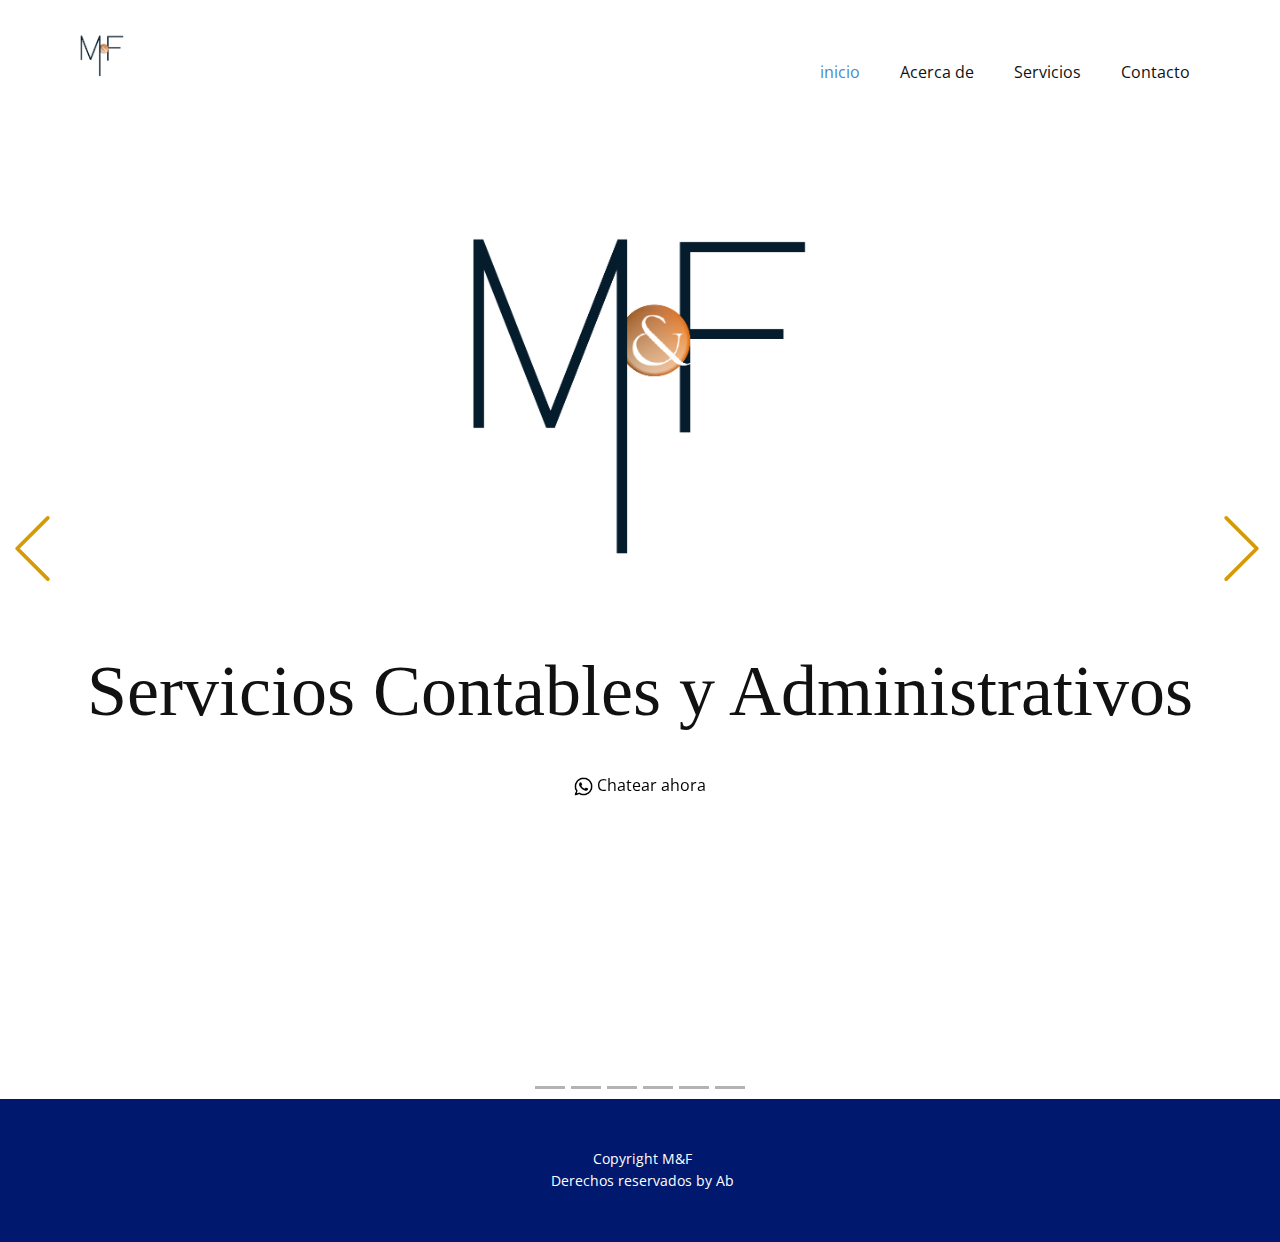
<file: index.html>
<!DOCTYPE html>
<html style="font-size: 16px;" lang="es"><head>
    <meta name="viewport" content="width=device-width, initial-scale=1.0">
    <meta charset="utf-8">
    <meta name="keywords" content="Servicios Contables y Administrativos, ¿Quienes somos?, ¿INICIARAS TU NEGOCIO?, ¿Dueño de una empresa o negocio?, ¿Crearas tu negocio o empresa?">
    <meta name="description" content="">
    <title>inicio</title>
    <link rel="shortcut icon" href="images/MfPNG.png" />
    <link rel="stylesheet" href="nicepage.css" media="screen">
<link rel="stylesheet" href="inicio.css" media="screen">
    <script class="u-script" type="text/javascript" src="jquery.js" defer=""></script>
    <script class="u-script" type="text/javascript" src="nicepage.js" defer=""></script>
    <meta name="generator" content="Nicepage 5.3.6, nicepage.com">
    
    <link id="u-theme-google-font" rel="stylesheet" href="https://fonts.googleapis.com/css?family=Roboto:100,100i,300,300i,400,400i,500,500i,700,700i,900,900i|Open+Sans:300,300i,400,400i,500,500i,600,600i,700,700i,800,800i">
    <link id="u-page-google-font" rel="stylesheet" href="https://fonts.googleapis.com/css?family=Playfair+Display:400,400i,500,500i,600,600i,700,700i,800,800i,900,900i">
    
    
    <script type="application/ld+json">{
		"@context": "http://schema.org",
		"@type": "Organization",
		"name": "Site1",
		"logo": "images/MfPNG.png"
}</script>
    <meta name="theme-color" content="#478ac9">
    <meta property="og:title" content="inicio">
    <meta property="og:type" content="website">
  </head>
  <body data-home-page="inicio.html" data-home-page-title="inicio" class="u-body u-xl-mode" data-lang="es"><header class="u-clearfix u-header u-white u-header" id="sec-e001"><div class="u-clearfix u-sheet u-sheet-1">
        <a href="inicio.html" class="u-image u-logo u-image-1" data-image-width="4500" data-image-height="4500" title="inicio">
          <img src="images/MfPNG.png" class="u-logo-image u-logo-image-1">
        </a>
        <nav class="u-menu u-menu-one-level u-offcanvas u-menu-1">
          <div class="menu-collapse" style="font-size: 1rem; letter-spacing: 0px;">
            <a class="u-button-style u-custom-left-right-menu-spacing u-custom-padding-bottom u-custom-top-bottom-menu-spacing u-nav-link u-text-active-palette-1-base u-text-hover-palette-2-base" href="#">
              <svg class="u-svg-link" viewBox="0 0 24 24"><use xmlns:xlink="http://www.w3.org/1999/xlink" xlink:href="#menu-hamburger"></use></svg>
              <svg class="u-svg-content" version="1.1" id="menu-hamburger" viewBox="0 0 16 16" x="0px" y="0px" xmlns:xlink="http://www.w3.org/1999/xlink" xmlns="http://www.w3.org/2000/svg"><g><rect y="1" width="16" height="2"></rect><rect y="7" width="16" height="2"></rect><rect y="13" width="16" height="2"></rect>
</g></svg>
            </a>
          </div>
          <div class="u-custom-menu u-nav-container">
            <ul class="u-nav u-unstyled u-nav-1"><li class="u-nav-item"><a class="u-button-style u-nav-link u-text-active-palette-1-base u-text-hover-palette-2-base" href="inicio.html" style="padding: 10px 20px;">inicio</a>
</li><li class="u-nav-item"><a class="u-button-style u-nav-link u-text-active-palette-1-base u-text-hover-palette-2-base" href="Acerca-de.html" style="padding: 10px 20px;">Acerca de</a>
</li><li class="u-nav-item"><a class="u-button-style u-nav-link u-text-active-palette-1-base u-text-hover-palette-2-base" href="Servicios.html" style="padding: 10px 20px;">Servicios</a>
</li><li class="u-nav-item"><a class="u-button-style u-nav-link u-text-active-palette-1-base u-text-hover-palette-2-base" href="Contacto.html" style="padding: 10px 20px;">Contacto</a>
</li></ul>
          </div>
          <div class="u-custom-menu u-nav-container-collapse">
            <div class="u-black u-container-style u-inner-container-layout u-opacity u-opacity-95 u-sidenav">
              <div class="u-inner-container-layout u-sidenav-overflow">
                <div class="u-menu-close"></div>
                <ul class="u-align-center u-nav u-popupmenu-items u-unstyled u-nav-2"><li class="u-nav-item"><a class="u-button-style u-nav-link" href="inicio.html">inicio</a>
</li><li class="u-nav-item"><a class="u-button-style u-nav-link" href="Acerca-de.html">Acerca de</a>
</li><li class="u-nav-item"><a class="u-button-style u-nav-link" href="Servicios.html">Servicios</a>
</li><li class="u-nav-item"><a class="u-button-style u-nav-link" href="Contacto.html">Contacto</a>
</li></ul>
              </div>
            </div>
            <div class="u-black u-menu-overlay u-opacity u-opacity-70"></div>
          </div>
        </nav>
      </div></header>
    <section class="u-carousel u-carousel-duration-1500 u-slide u-valign-middle u-block-bfef-1" id="carousel_ae1f" data-interval="5000" data-u-ride="carousel">
      <ol class="u-absolute-hcenter u-carousel-indicators u-block-bfef-2">
        <li data-u-target="#carousel_ae1f" class="u-active u-grey-30" data-u-slide-to="0"></li>
        <li data-u-target="#carousel_ae1f" class="u-grey-30" data-u-slide-to="1"></li>
        <li data-u-target="#carousel_ae1f" class="u-grey-30" data-u-slide-to="2"></li>
        <li data-u-target="#carousel_ae1f" class="u-grey-30" data-u-slide-to="3"></li>
        <li data-u-target="#carousel_ae1f" class="u-grey-30" data-u-slide-to="4"></li>
        <li data-u-target="#carousel_ae1f" class="u-grey-30" data-u-slide-to="5"></li>
      </ol>
      <div class="u-carousel-inner" role="listbox">
        <div class="u-active u-align-center u-carousel-item u-clearfix u-section-1-1">
          <div class="u-clearfix u-sheet u-sheet-1">
            <img class="u-image u-image-contain u-image-default u-preserve-proportions u-image-1" src="images/MfPNG.png" alt="" data-image-width="4500" data-image-height="4500">
            <h1 class="u-custom-font u-text u-text-default u-title u-text-1">Servicios Contables y Administrativos</h1>
            <a href="tel:19191882991" class="u-active-none u-btn u-button-style u-hover-none u-none u-text-black u-text-hover-palette-2-base u-btn-1"><span class="u-file-icon u-icon u-icon-1"><img src="images/1384023.png" alt=""></span>&nbsp;Chatear ahora
            </a>
          </div>
        </div>
        <div class="u-align-left u-carousel-item u-clearfix u-palette-5-base u-section-1-2" src="">
          <div class="u-clearfix u-sheet u-sheet-1">
            <div class="u-clearfix u-expanded-width u-layout-wrap u-layout-wrap-1">
              <div class="u-layout">
                <div class="u-layout-row">
                  <div class="u-container-style u-layout-cell u-left-cell u-size-30 u-layout-cell-1">
                    <div class="u-container-layout u-container-layout-1">
                      <h1 class="u-custom-font u-font-playfair-display u-text u-title u-text-1">¿Quienes somos?</h1>
                      <p class="u-large-text u-text u-text-variant u-text-2">Una Empresa encargada en realizar tramites y registros ante dependencias gubernamentales, para programas como jovenes costruyendo el Futuro, ante el IMPI y mas....</p>
                      <a href="Acerca-de.html" class="u-border-2 u-border-grey-dark-1 u-btn u-btn-rectangle u-button-style u-none u-btn-1">mas acerca de nosotros</a>
                    </div>
                  </div>
                  <div class="u-container-style u-image u-layout-cell u-right-cell u-size-30 u-image-1" data-image-width="1280" data-image-height="1280">
                    <div class="u-container-layout u-container-layout-2"></div>
                  </div>
                </div>
              </div>
            </div>
            <img class="u-image u-image-contain u-image-default u-image-2" src="images/piePagPng1.png" alt="" data-image-width="1074" data-image-height="232">
          </div>
        </div>
        <div class="u-carousel-item u-clearfix u-section-1-3">
          <div class="u-clearfix u-sheet u-sheet-1">
            <div class="u-expanded-width-sm u-expanded-width-xs u-palette-5-base u-shape u-shape-rectangle u-shape-1"></div>
            <div class="u-clearfix u-layout-wrap u-layout-wrap-1">
              <div class="u-gutter-0 u-layout">
                <div class="u-layout-row">
                  <div class="u-size-30">
                    <div class="u-layout-row">
                      <div class="u-container-style u-layout-cell u-right-cell u-size-60 u-layout-cell-1">
                        <div class="u-container-layout u-container-layout-1">
                          <img class="u-image u-image-1" src="images/13.png" data-image-width="3597" data-image-height="3896">
                        </div>
                      </div>
                    </div>
                  </div>
                  <div class="u-size-30">
                    <div class="u-layout-col">
                      <div class="u-align-left u-container-style u-layout-cell u-left-cell u-palette-5-base u-size-30 u-layout-cell-2">
                        <div class="u-container-layout u-container-layout-2">
                          <h1 class="u-custom-font u-text u-title u-text-1">¿INICIARAS TU NEGOCIO?</h1>
                          <p class="u-text u-text-2">Mira que tenemos para ti...</p>
                          <a href="Servicios.html" class="u-border-2 u-border-black u-btn u-button-style u-hover-black u-none u-text-black u-text-hover-white u-btn-1">Más información</a>
                        </div>
                      </div>
                      <div class="u-container-style u-hidden-sm u-hidden-xs u-layout-cell u-left-cell u-size-30 u-layout-cell-3">
                        <div class="u-container-layout">
                          <img class="u-image u-image-contain u-image-default u-image-2" src="images/piePagPng1.png" alt="" data-image-width="1074" data-image-height="232">
                        </div>
                      </div>
                    </div>
                  </div>
                </div>
              </div>
            </div>
          </div>
        </div>
        <div class="u-carousel-item u-clearfix u-section-1-4">
          <div class="u-clearfix u-sheet u-sheet-1">
            <div class="u-expanded-width-sm u-expanded-width-xs u-palette-5-base u-shape u-shape-rectangle u-shape-1"></div>
            <div class="u-clearfix u-layout-wrap u-layout-wrap-1">
              <div class="u-gutter-0 u-layout">
                <div class="u-layout-row">
                  <div class="u-size-30">
                    <div class="u-layout-row">
                      <div class="u-container-style u-layout-cell u-right-cell u-size-60 u-layout-cell-1">
                        <div class="u-container-layout u-container-layout-1">
                          <img class="u-image u-image-1" src="images/1364001078-0.png" data-image-width="3254" data-image-height="5228">
                        </div>
                      </div>
                    </div>
                  </div>
                  <div class="u-size-30">
                    <div class="u-layout-col">
                      <div class="u-align-left u-container-style u-layout-cell u-left-cell u-palette-5-base u-size-30 u-layout-cell-2">
                        <div class="u-container-layout u-container-layout-2">
                          <h1 class="u-custom-font u-text u-title u-text-1">¿Dueño de una empresa o negocio?</h1>
                          <p class="u-text u-text-2">Mira que tenemos para ti...</p>
                          <a href="Servicios.html" class="u-border-2 u-border-black u-btn u-button-style u-hover-black u-none u-text-black u-text-hover-white u-btn-1">Más información</a>
                        </div>
                      </div>
                      <div class="u-container-style u-hidden-sm u-hidden-xs u-layout-cell u-left-cell u-size-30 u-layout-cell-3">
                        <div class="u-container-layout">
                          <img class="u-image u-image-contain u-image-default u-image-2" src="images/piePagPng1.png" alt="" data-image-width="1074" data-image-height="232">
                        </div>
                      </div>
                    </div>
                  </div>
                </div>
              </div>
            </div>
          </div>
        </div>
        <div class="u-carousel-item u-clearfix u-section-1-5">
          <div class="u-clearfix u-sheet u-sheet-1">
            <div class="u-expanded-width-sm u-expanded-width-xs u-palette-5-base u-shape u-shape-rectangle u-shape-1"></div>
            <div class="u-clearfix u-layout-wrap u-layout-wrap-1">
              <div class="u-gutter-0 u-layout">
                <div class="u-layout-row">
                  <div class="u-size-30">
                    <div class="u-layout-row">
                      <div class="u-container-style u-layout-cell u-right-cell u-size-60 u-layout-cell-1">
                        <div class="u-container-layout u-container-layout-1">
                          <img class="u-image u-image-1" src="images/5cf202a03203eee9252e52daa1dce5dee3e0b20f6b16f468f2490867232aa299829eb6a3dafbbeebc2387f31ffa4416bb53eb61c08d0772743a8c8_1280.png" data-image-width="1280" data-image-height="904">
                        </div>
                      </div>
                    </div>
                  </div>
                  <div class="u-size-30">
                    <div class="u-layout-col">
                      <div class="u-align-left u-container-style u-layout-cell u-left-cell u-palette-5-base u-size-30 u-layout-cell-2">
                        <div class="u-container-layout u-container-layout-2">
                          <h1 class="u-custom-font u-text u-title u-text-1">¿Crearas tu negocio o empresa?</h1>
                          <p class="u-text u-text-2">Mira que tenemos para ti...</p>
                          <a href="Servicios.html" class="u-border-2 u-border-black u-btn u-button-style u-hover-black u-none u-text-black u-text-hover-white u-btn-1">Más información</a>
                        </div>
                      </div>
                      <div class="u-container-style u-hidden-sm u-hidden-xs u-layout-cell u-left-cell u-size-30 u-layout-cell-3">
                        <div class="u-container-layout">
                          <img class="u-image u-image-contain u-image-default u-image-2" src="images/piePagPng1.png" alt="" data-image-width="1074" data-image-height="232">
                        </div>
                      </div>
                    </div>
                  </div>
                </div>
              </div>
            </div>
          </div>
        </div>
        <div class="u-align-center u-carousel-item u-clearfix u-section-1-6" src="">
          <div class="u-clearfix u-sheet u-sheet-1">
            <img class="u-image u-image-1" src="images/baner_MF6.jpg" data-image-width="1920" data-image-height="1918">
            <a href="Servicios.html" class="u-btn u-button-style u-palette-2-base u-btn-1">mas información</a>
          </div>
        </div>
      </div>
      <a class="u-carousel-control u-carousel-control-prev u-text-custom-color-2 u-block-bfef-3" href="#carousel_ae1f" role="button" data-u-slide="prev">
        <span aria-hidden="true">
          <svg class="u-svg-link" viewBox="0 0 477.175 477.175"><path d="M145.188,238.575l215.5-215.5c5.3-5.3,5.3-13.8,0-19.1s-13.8-5.3-19.1,0l-225.1,225.1c-5.3,5.3-5.3,13.8,0,19.1l225.1,225
                    c2.6,2.6,6.1,4,9.5,4s6.9-1.3,9.5-4c5.3-5.3,5.3-13.8,0-19.1L145.188,238.575z"></path></svg>
        </span>
        <span class="sr-only">Previous</span>
      </a>
      <a class="u-carousel-control u-carousel-control-next u-text-custom-color-2 u-block-bfef-4" href="#carousel_ae1f" role="button" data-u-slide="next">
        <span aria-hidden="true">
          <svg class="u-svg-link" viewBox="0 0 477.175 477.175"><path d="M360.731,229.075l-225.1-225.1c-5.3-5.3-13.8-5.3-19.1,0s-5.3,13.8,0,19.1l215.5,215.5l-215.5,215.5
                    c-5.3,5.3-5.3,13.8,0,19.1c2.6,2.6,6.1,4,9.5,4c3.4,0,6.9-1.3,9.5-4l225.1-225.1C365.931,242.875,365.931,234.275,360.731,229.075z"></path></svg>
        </span>
        <span class="sr-only">Siguiente</span>
      </a>
    </section>
    
    
    <footer class="u-align-center u-clearfix u-custom-color-4 u-footer u-footer" id="sec-1b52"><div class="u-clearfix u-sheet u-sheet-1">
        <p class="u-small-text u-text u-text-variant u-text-1">Copyright M&amp;F<br>Derechos reservados by Ab
        </p>
      </div></footer>

  
</body></html>
</file>
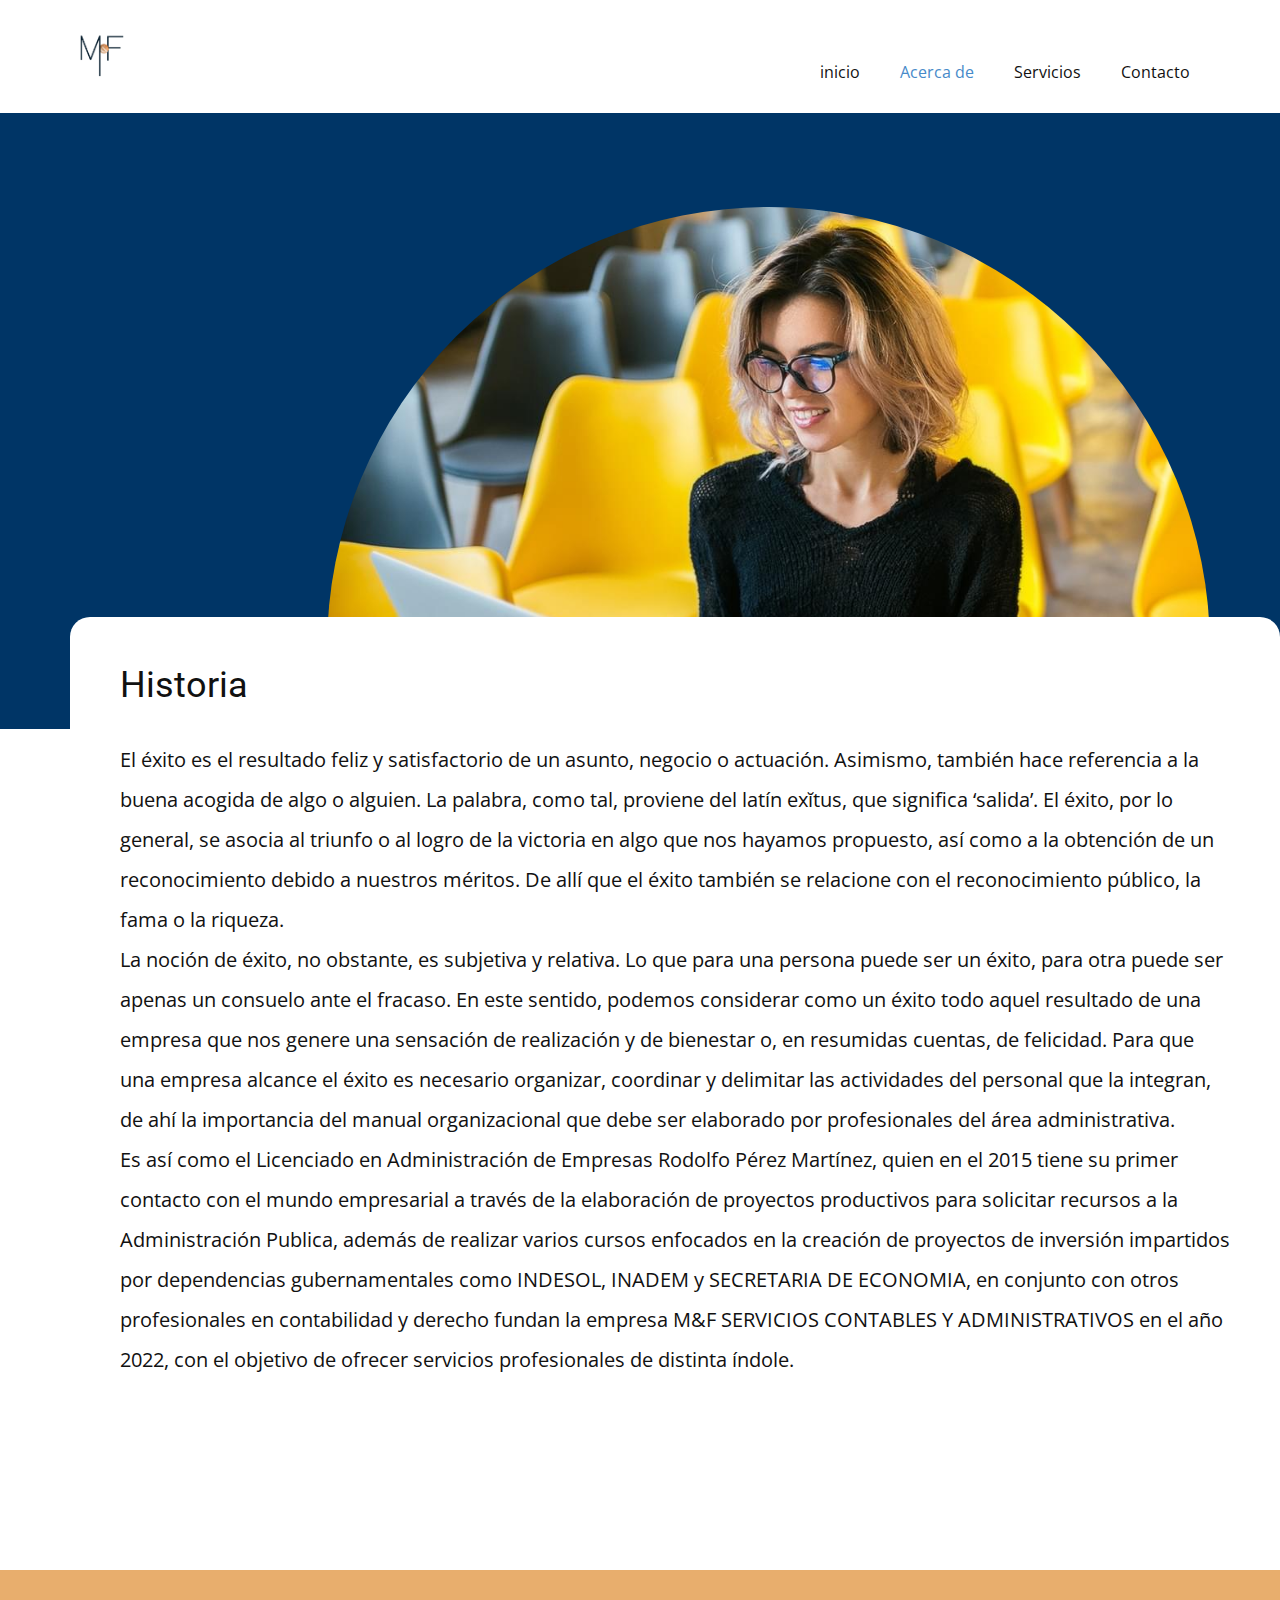
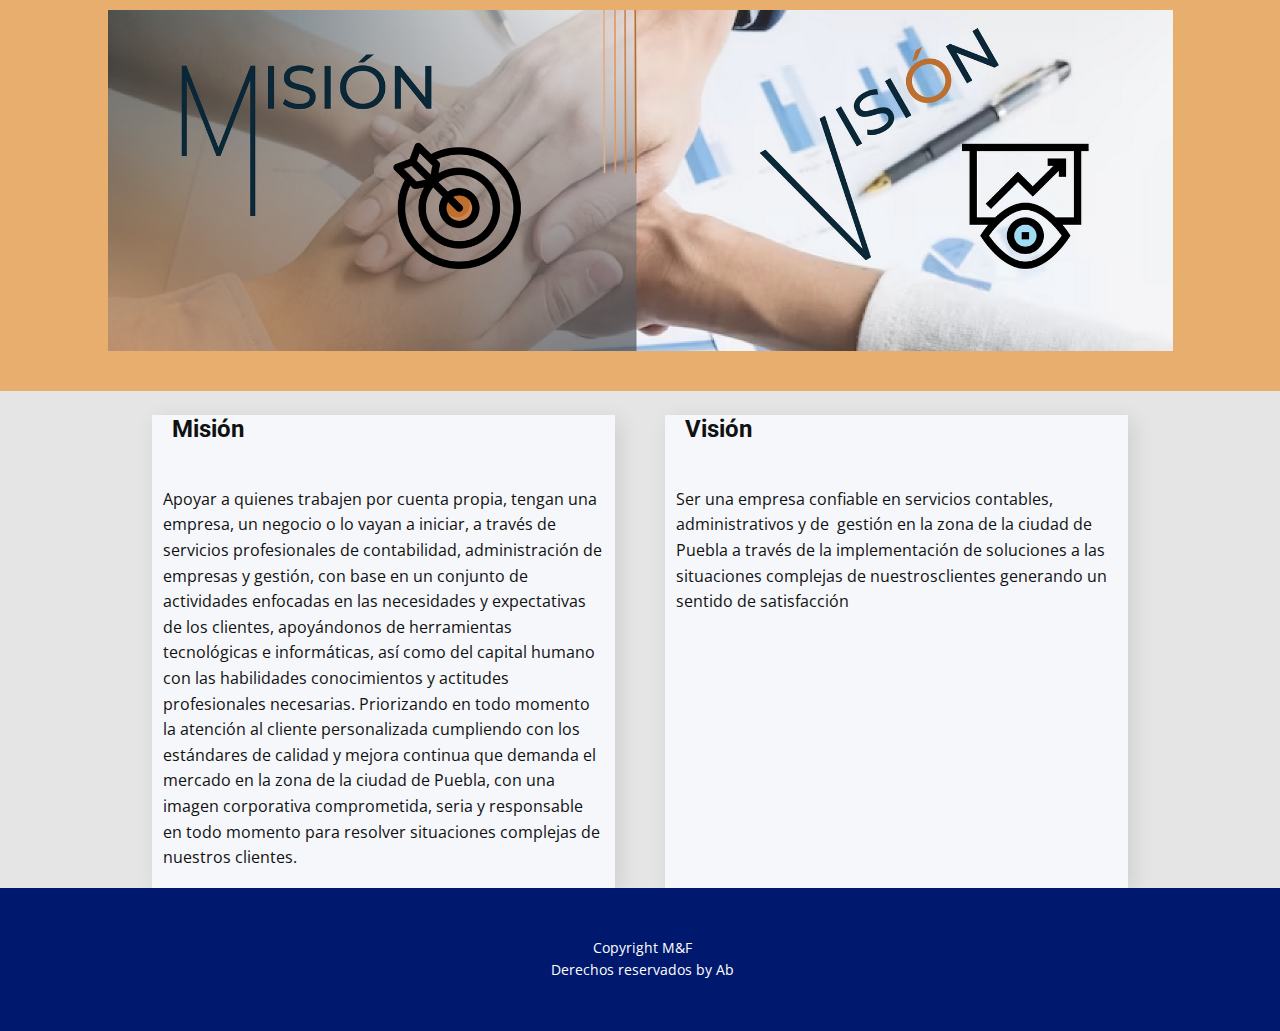
<file: Acerca-de.html>
<!DOCTYPE html>
<html style="font-size: 16px;" lang="es"><head>
    <meta name="viewport" content="width=device-width, initial-scale=1.0">
    <meta charset="utf-8">
    <meta name="keywords" content="Historia">
    <meta name="description" content="">
    <title>Acerca de</title>
    <link rel="shortcut icon" href="images/MfPNG.png" />
    <link rel="stylesheet" href="nicepage.css" media="screen">
<link rel="stylesheet" href="Acerca-de.css" media="screen">
    <script class="u-script" type="text/javascript" src="jquery.js" defer=""></script>
    <script class="u-script" type="text/javascript" src="nicepage.js" defer=""></script>
    <meta name="generator" content="Nicepage 5.3.6, nicepage.com">
    <link id="u-theme-google-font" rel="stylesheet" href="https://fonts.googleapis.com/css?family=Roboto:100,100i,300,300i,400,400i,500,500i,700,700i,900,900i|Open+Sans:300,300i,400,400i,500,500i,600,600i,700,700i,800,800i">
    
    
    
    
    <script type="application/ld+json">{
		"@context": "http://schema.org",
		"@type": "Organization",
		"name": "Site1",
		"logo": "images/MfPNG.png"
}</script>
    <meta name="theme-color" content="#478ac9">
    <meta property="og:title" content="Acerca de">
    <meta property="og:type" content="website">
  </head>
  <body class="u-body u-xl-mode" data-lang="es"><header class="u-clearfix u-header u-white u-header" id="sec-e001"><div class="u-clearfix u-sheet u-sheet-1">
        <a href="inicio.html" class="u-image u-logo u-image-1" data-image-width="4500" data-image-height="4500" title="inicio">
          <img src="images/MfPNG.png" class="u-logo-image u-logo-image-1">
        </a>
        <nav class="u-menu u-menu-one-level u-offcanvas u-menu-1">
          <div class="menu-collapse" style="font-size: 1rem; letter-spacing: 0px;">
            <a class="u-button-style u-custom-left-right-menu-spacing u-custom-padding-bottom u-custom-top-bottom-menu-spacing u-nav-link u-text-active-palette-1-base u-text-hover-palette-2-base" href="#">
              <svg class="u-svg-link" viewBox="0 0 24 24"><use xmlns:xlink="http://www.w3.org/1999/xlink" xlink:href="#menu-hamburger"></use></svg>
              <svg class="u-svg-content" version="1.1" id="menu-hamburger" viewBox="0 0 16 16" x="0px" y="0px" xmlns:xlink="http://www.w3.org/1999/xlink" xmlns="http://www.w3.org/2000/svg"><g><rect y="1" width="16" height="2"></rect><rect y="7" width="16" height="2"></rect><rect y="13" width="16" height="2"></rect>
</g></svg>
            </a>
          </div>
          <div class="u-custom-menu u-nav-container">
            <ul class="u-nav u-unstyled u-nav-1"><li class="u-nav-item"><a class="u-button-style u-nav-link u-text-active-palette-1-base u-text-hover-palette-2-base" href="inicio.html" style="padding: 10px 20px;">inicio</a>
</li><li class="u-nav-item"><a class="u-button-style u-nav-link u-text-active-palette-1-base u-text-hover-palette-2-base" href="Acerca-de.html" style="padding: 10px 20px;">Acerca de</a>
</li><li class="u-nav-item"><a class="u-button-style u-nav-link u-text-active-palette-1-base u-text-hover-palette-2-base" href="Servicios.html" style="padding: 10px 20px;">Servicios</a>
</li><li class="u-nav-item"><a class="u-button-style u-nav-link u-text-active-palette-1-base u-text-hover-palette-2-base" href="Contacto.html" style="padding: 10px 20px;">Contacto</a>
</li></ul>
          </div>
          <div class="u-custom-menu u-nav-container-collapse">
            <div class="u-black u-container-style u-inner-container-layout u-opacity u-opacity-95 u-sidenav">
              <div class="u-inner-container-layout u-sidenav-overflow">
                <div class="u-menu-close"></div>
                <ul class="u-align-center u-nav u-popupmenu-items u-unstyled u-nav-2"><li class="u-nav-item"><a class="u-button-style u-nav-link" href="inicio.html">inicio</a>
</li><li class="u-nav-item"><a class="u-button-style u-nav-link" href="Acerca-de.html">Acerca de</a>
</li><li class="u-nav-item"><a class="u-button-style u-nav-link" href="Servicios.html">Servicios</a>
</li><li class="u-nav-item"><a class="u-button-style u-nav-link" href="Contacto.html">Contacto</a>
</li></ul>
              </div>
            </div>
            <div class="u-black u-menu-overlay u-opacity u-opacity-70"></div>
          </div>
        </nav>
      </div></header>
    <section class="u-clearfix u-valign-middle u-section-1" id="carousel_4f0d">
      <div class="u-custom-color-1 u-expanded-width u-shape u-shape-rectangle u-shape-1"></div>
      <div class="u-align-left u-image u-image-circle u-image-1" data-image-width="1080" data-image-height="1080"></div>
      <div class="u-align-left u-container-style u-group u-radius-20 u-shape-round u-white u-group-1">
        <div class="u-container-layout u-container-layout-1">
          <h2 class="u-align-left u-text u-text-1">Historia</h2>
          <p class="u-align-left u-text u-text-2"> El éxito es el resultado feliz y satisfactorio de un asunto, negocio o actuación. Asimismo,
también hace referencia a la buena acogida de algo o alguien. La palabra, como tal, proviene
del latín exĭtus, que significa ‘salida’. El éxito, por lo general, se asocia al triunfo o al logro
de la victoria en algo que nos hayamos propuesto, así como a la obtención de un
reconocimiento debido a nuestros méritos. De allí que el éxito también se relacione con el
reconocimiento público, la fama o la riqueza.<br>La noción de éxito, no obstante, es subjetiva
y relativa. Lo que para una persona puede ser un éxito, para otra puede ser apenas un
consuelo ante el fracaso. En este sentido, podemos considerar como un éxito todo aquel
resultado de una empresa que nos genere una sensación de realización y de bienestar o, en
resumidas cuentas, de felicidad.
Para que una empresa alcance el éxito es necesario organizar, coordinar y delimitar las
actividades del personal que la integran, de ahí la importancia del manual organizacional
que debe ser elaborado por profesionales del área administrativa.&nbsp;<br>Es así como el Licenciado en Administración de Empresas Rodolfo Pérez Martínez, quien en
el 2015 tiene su primer contacto con el mundo empresarial a través de la elaboración de
proyectos productivos para solicitar recursos a la Administración Publica, además de
realizar varios cursos enfocados en la creación de proyectos de inversión impartidos por
dependencias gubernamentales como INDESOL, INADEM y SECRETARIA DE ECONOMIA, en
conjunto con otros profesionales en contabilidad y derecho fundan la
empresa M&amp;F SERVICIOS CONTABLES Y ADMINISTRATIVOS en el año 2022, con el objetivo de ofrecer servicios
profesionales de distinta índole. 
          </p>
        </div>
      </div>
    </section>
    <section class="u-clearfix u-custom-color-3 u-section-2" id="sec-9ff6">
      <div class="u-clearfix u-sheet u-valign-middle u-sheet-1">
        <img class="u-image u-image-default u-image-1" src="images/paginawebtranp.jpg" alt="" data-image-width="8005" data-image-height="4500">
      </div>
    </section>
    <section class="u-align-center u-clearfix u-grey-10 u-section-3" id="sec-b9d0">
      <div class="u-clearfix u-sheet u-valign-bottom u-sheet-1">
        <div class="u-list u-list-1">
          <div class="u-repeater u-repeater-1">
            <div class="u-align-left u-container-style u-list-item u-palette-5-light-3 u-repeater-item u-video-cover u-list-item-1">
              <div class="u-container-layout u-similar-container u-valign-top u-container-layout-1">
                <h4 class="u-text u-text-default u-text-1">Misión</h4>
                <p class="u-text u-text-default u-text-2"> Apoyar a quienes trabajen por cuenta propia, tengan una empresa,
un negocio o lo vayan a iniciar, a través de servicios profesionales
de contabilidad, administración de empresas y gestión, con base en
un conjunto de actividades enfocadas en las necesidades
y expectativas de los clientes, apoyándonos de herramientas
tecnológicas e informáticas, así como del capital humano con las
habilidades conocimientos y actitudes profesionales necesarias.
Priorizando en todo momento la atención al cliente personalizada
cumpliendo con los estándares de calidad y mejora continua que
demanda el mercado en la zona de la ciudad de Puebla, con una
imagen corporativa comprometida, seria y responsable en todo
momento para resolver situaciones complejas de nuestros clientes.</p>
              </div>
            </div>
            <div class="u-align-left u-container-style u-list-item u-palette-5-light-3 u-repeater-item u-list-item-2">
              <div class="u-container-layout u-similar-container u-valign-top u-container-layout-2">
                <h4 class="u-text u-text-default u-text-3">Visión</h4>
                <p class="u-text u-text-default u-text-4"> Ser una empresa confiable en servicios contables, administrativos y de&nbsp; gestión en la zona de la ciudad de Puebla a través de la implementación de soluciones a las situaciones complejas de nuestrosclientes generando un sentido de satisfacción</p>
              </div>
            </div>
          </div>
        </div>
      </div>
    </section>
    
    
    <footer class="u-align-center u-clearfix u-custom-color-4 u-footer u-footer" id="sec-1b52"><div class="u-clearfix u-sheet u-sheet-1">
        <p class="u-small-text u-text u-text-variant u-text-1">Copyright M&amp;F<br>Derechos reservados by Ab
        </p>
      </div></footer>

  
</body></html>
</file>
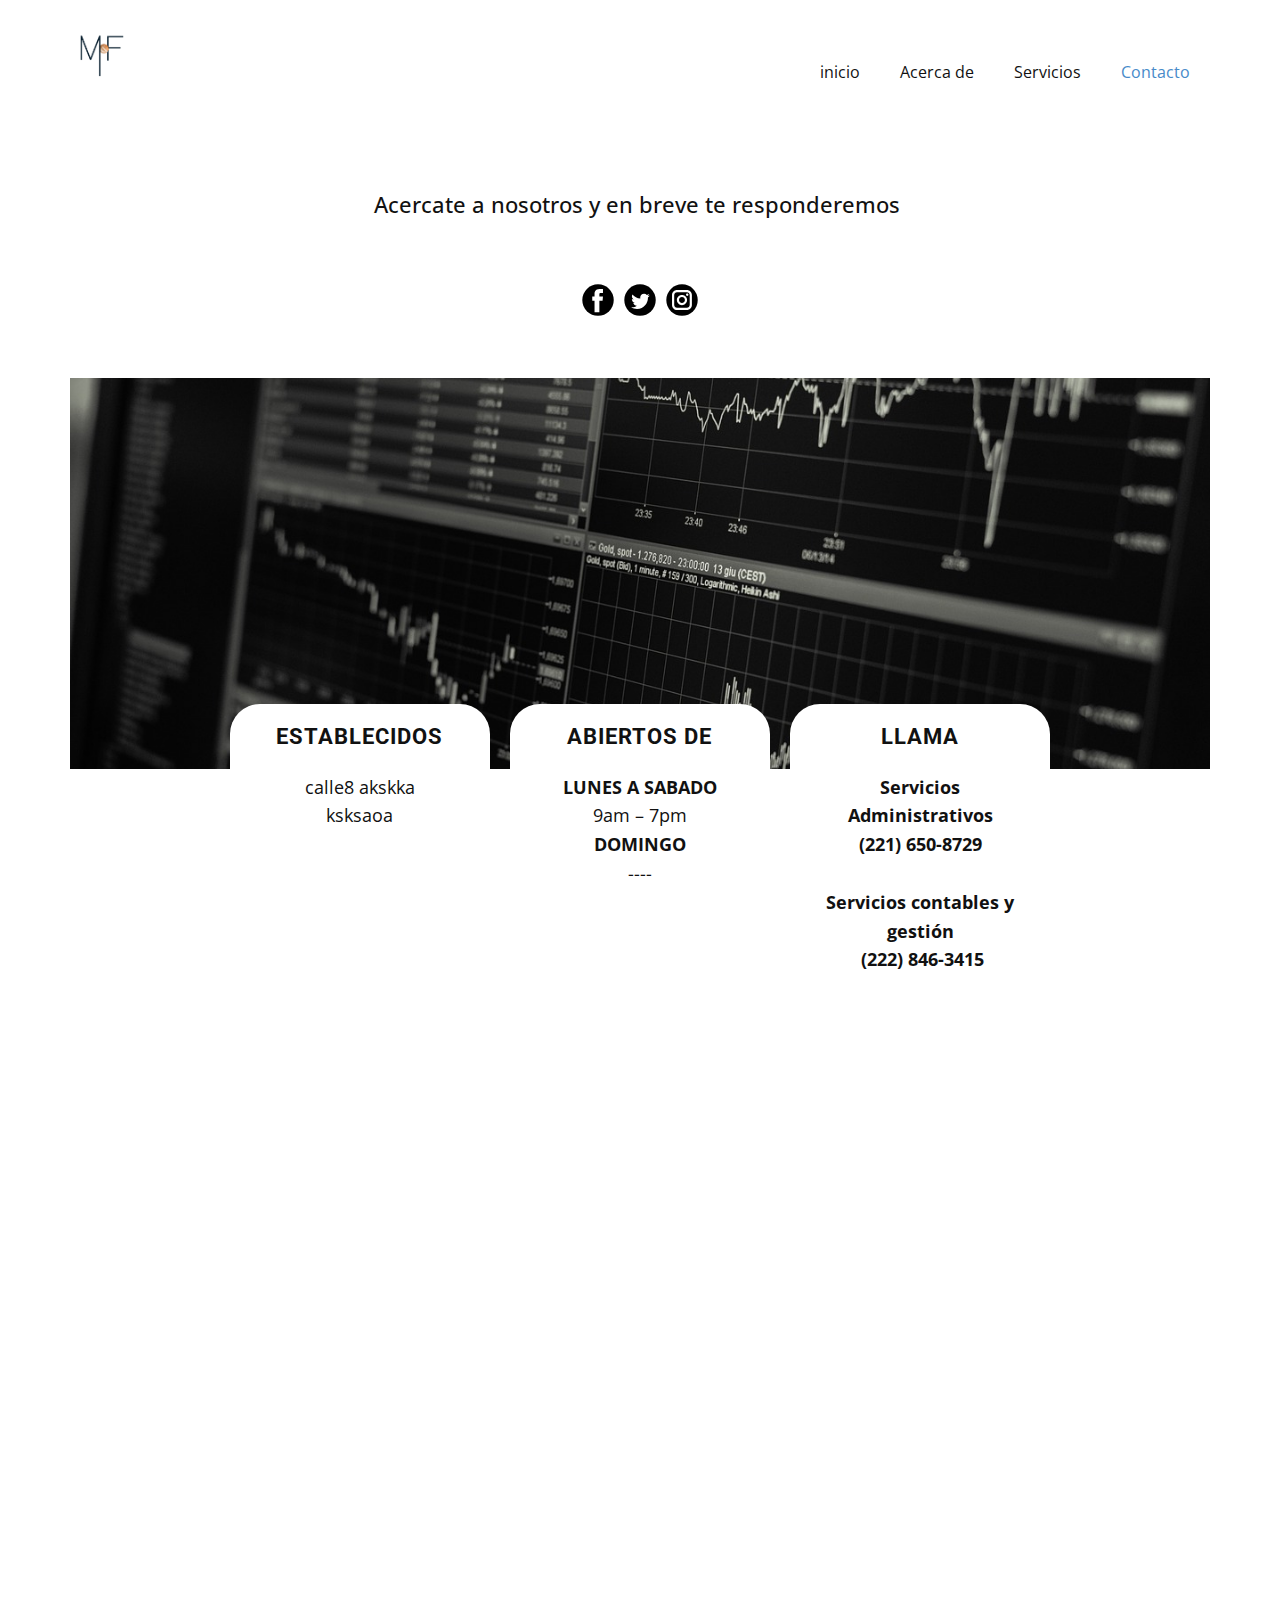
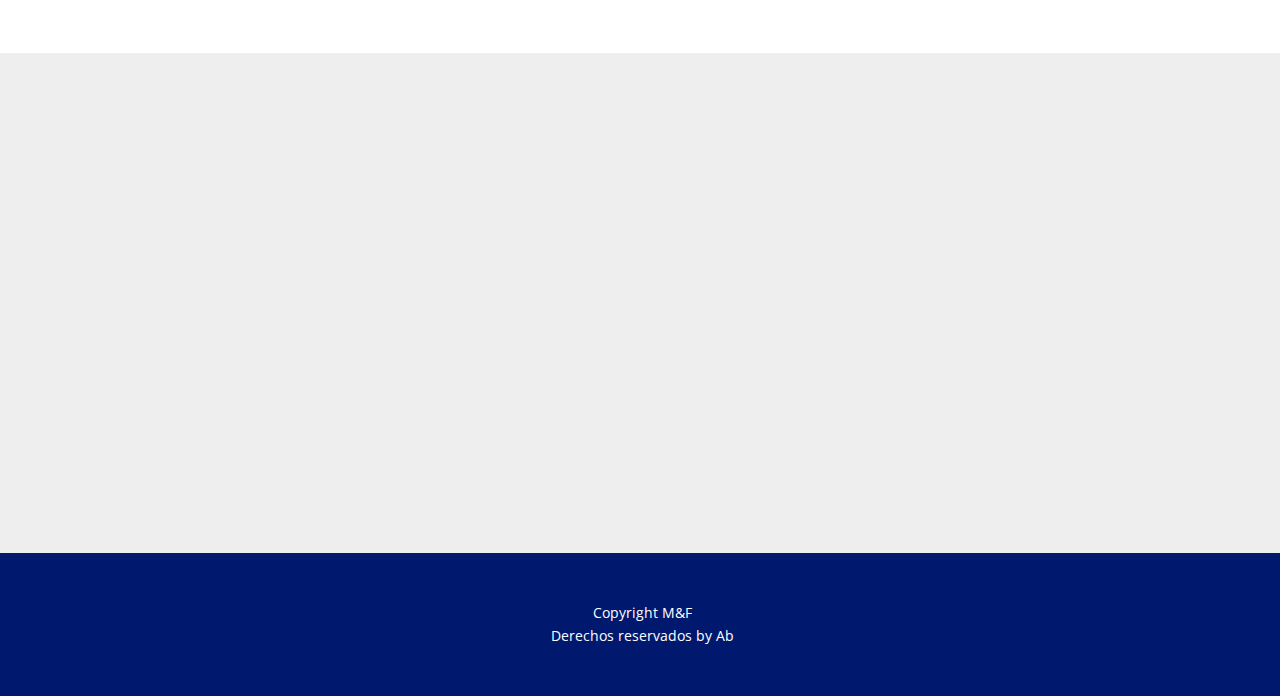
<file: Contacto.html>
<!DOCTYPE html>
<html style="font-size: 16px;" lang="es"><head>
    <meta name="viewport" content="width=device-width, initial-scale=1.0">
    <meta charset="utf-8">
    <meta name="keywords" content="​Meet us, Escribenos">
    <meta name="description" content="">
    <title>Contacto</title>
    <link rel="shortcut icon" href="images/MfPNG.png" />
    <link rel="stylesheet" href="nicepage.css" media="screen">
<link rel="stylesheet" href="Contacto.css" media="screen">
    <script class="u-script" type="text/javascript" src="jquery.js" defer=""></script>
    <script class="u-script" type="text/javascript" src="nicepage.js" defer=""></script>
    <meta name="generator" content="Nicepage 5.3.6, nicepage.com">
    <link id="u-theme-google-font" rel="stylesheet" href="https://fonts.googleapis.com/css?family=Roboto:100,100i,300,300i,400,400i,500,500i,700,700i,900,900i|Open+Sans:300,300i,400,400i,500,500i,600,600i,700,700i,800,800i">
    
    
    
    
    <script type="application/ld+json">{
		"@context": "http://schema.org",
		"@type": "Organization",
		"name": "Site1",
		"logo": "images/MfPNG.png"
}</script>
    <meta name="theme-color" content="#478ac9">
    <meta property="og:title" content="Contacto">
    <meta property="og:type" content="website">
  </head>
  <body class="u-body u-xl-mode" data-lang="es"><header class="u-clearfix u-header u-white u-header" id="sec-e001"><div class="u-clearfix u-sheet u-sheet-1">
        <a href="inicio.html" class="u-image u-logo u-image-1" data-image-width="4500" data-image-height="4500" title="inicio">
          <img src="images/MfPNG.png" class="u-logo-image u-logo-image-1">
        </a>
        <nav class="u-menu u-menu-one-level u-offcanvas u-menu-1">
          <div class="menu-collapse" style="font-size: 1rem; letter-spacing: 0px;">
            <a class="u-button-style u-custom-left-right-menu-spacing u-custom-padding-bottom u-custom-top-bottom-menu-spacing u-nav-link u-text-active-palette-1-base u-text-hover-palette-2-base" href="#">
              <svg class="u-svg-link" viewBox="0 0 24 24"><use xmlns:xlink="http://www.w3.org/1999/xlink" xlink:href="#menu-hamburger"></use></svg>
              <svg class="u-svg-content" version="1.1" id="menu-hamburger" viewBox="0 0 16 16" x="0px" y="0px" xmlns:xlink="http://www.w3.org/1999/xlink" xmlns="http://www.w3.org/2000/svg"><g><rect y="1" width="16" height="2"></rect><rect y="7" width="16" height="2"></rect><rect y="13" width="16" height="2"></rect>
</g></svg>
            </a>
          </div>
          <div class="u-custom-menu u-nav-container">
            <ul class="u-nav u-unstyled u-nav-1"><li class="u-nav-item"><a class="u-button-style u-nav-link u-text-active-palette-1-base u-text-hover-palette-2-base" href="inicio.html" style="padding: 10px 20px;">inicio</a>
</li><li class="u-nav-item"><a class="u-button-style u-nav-link u-text-active-palette-1-base u-text-hover-palette-2-base" href="Acerca-de.html" style="padding: 10px 20px;">Acerca de</a>
</li><li class="u-nav-item"><a class="u-button-style u-nav-link u-text-active-palette-1-base u-text-hover-palette-2-base" href="Servicios.html" style="padding: 10px 20px;">Servicios</a>
</li><li class="u-nav-item"><a class="u-button-style u-nav-link u-text-active-palette-1-base u-text-hover-palette-2-base" href="Contacto.html" style="padding: 10px 20px;">Contacto</a>
</li></ul>
          </div>
          <div class="u-custom-menu u-nav-container-collapse">
            <div class="u-black u-container-style u-inner-container-layout u-opacity u-opacity-95 u-sidenav">
              <div class="u-inner-container-layout u-sidenav-overflow">
                <div class="u-menu-close"></div>
                <ul class="u-align-center u-nav u-popupmenu-items u-unstyled u-nav-2"><li class="u-nav-item"><a class="u-button-style u-nav-link" href="inicio.html">inicio</a>
</li><li class="u-nav-item"><a class="u-button-style u-nav-link" href="Acerca-de.html">Acerca de</a>
</li><li class="u-nav-item"><a class="u-button-style u-nav-link" href="Servicios.html">Servicios</a>
</li><li class="u-nav-item"><a class="u-button-style u-nav-link" href="Contacto.html">Contacto</a>
</li></ul>
              </div>
            </div>
            <div class="u-black u-menu-overlay u-opacity u-opacity-70"></div>
          </div>
        </nav>
      </div></header>
    <section class="u-align-center u-clearfix u-container-align-center-lg u-container-align-center-xl u-section-1" id="carousel_757f">
      <div class="u-clearfix u-sheet u-valign-bottom-xs u-sheet-1">
        <p class="u-align-center u-text u-text-1">Acercate a nosotros y en breve te responderemos&nbsp;</p>
        <div class="u-social-icons u-spacing-10 u-social-icons-1">
          <a class="u-social-url" title="facebook" target="_blank" href="https://facebook.com/name"><span class="u-icon u-social-facebook u-social-icon u-text-black u-icon-1"><svg class="u-svg-link" preserveAspectRatio="xMidYMin slice" viewBox="0 0 112 112" style=""><use xmlns:xlink="http://www.w3.org/1999/xlink" xlink:href="#svg-5fed"></use></svg><svg class="u-svg-content" viewBox="0 0 112 112" x="0" y="0" id="svg-5fed"><circle fill="currentColor" cx="56.1" cy="56.1" r="55"></circle><path fill="#FFFFFF" d="M73.5,31.6h-9.1c-1.4,0-3.6,0.8-3.6,3.9v8.5h12.6L72,58.3H60.8v40.8H43.9V58.3h-8V43.9h8v-9.2
c0-6.7,3.1-17,17-17h12.5v13.9H73.5z"></path></svg></span>
          </a>
          <a class="u-social-url" title="twitter" target="_blank" href="https://twitter.com/name"><span class="u-icon u-social-icon u-social-twitter u-text-black u-icon-2"><svg class="u-svg-link" preserveAspectRatio="xMidYMin slice" viewBox="0 0 112 112" style=""><use xmlns:xlink="http://www.w3.org/1999/xlink" xlink:href="#svg-c179"></use></svg><svg class="u-svg-content" viewBox="0 0 112 112" x="0" y="0" id="svg-c179"><circle fill="currentColor" class="st0" cx="56.1" cy="56.1" r="55"></circle><path fill="#FFFFFF" d="M83.8,47.3c0,0.6,0,1.2,0,1.7c0,17.7-13.5,38.2-38.2,38.2C38,87.2,31,85,25,81.2c1,0.1,2.1,0.2,3.2,0.2
c6.3,0,12.1-2.1,16.7-5.7c-5.9-0.1-10.8-4-12.5-9.3c0.8,0.2,1.7,0.2,2.5,0.2c1.2,0,2.4-0.2,3.5-0.5c-6.1-1.2-10.8-6.7-10.8-13.1
c0-0.1,0-0.1,0-0.2c1.8,1,3.9,1.6,6.1,1.7c-3.6-2.4-6-6.5-6-11.2c0-2.5,0.7-4.8,1.8-6.7c6.6,8.1,16.5,13.5,27.6,14
c-0.2-1-0.3-2-0.3-3.1c0-7.4,6-13.4,13.4-13.4c3.9,0,7.3,1.6,9.8,4.2c3.1-0.6,5.9-1.7,8.5-3.3c-1,3.1-3.1,5.8-5.9,7.4
c2.7-0.3,5.3-1,7.7-2.1C88.7,43,86.4,45.4,83.8,47.3z"></path></svg></span>
          </a>
          <a class="u-social-url" title="instagram" target="_blank" href="https://instagram.com/name"><span class="u-icon u-social-icon u-social-instagram u-text-black u-icon-3"><svg class="u-svg-link" preserveAspectRatio="xMidYMin slice" viewBox="0 0 112 112" style=""><use xmlns:xlink="http://www.w3.org/1999/xlink" xlink:href="#svg-403d"></use></svg><svg class="u-svg-content" viewBox="0 0 112 112" x="0" y="0" id="svg-403d"><circle fill="currentColor" cx="56.1" cy="56.1" r="55"></circle><path fill="#FFFFFF" d="M55.9,38.2c-9.9,0-17.9,8-17.9,17.9C38,66,46,74,55.9,74c9.9,0,17.9-8,17.9-17.9C73.8,46.2,65.8,38.2,55.9,38.2
z M55.9,66.4c-5.7,0-10.3-4.6-10.3-10.3c-0.1-5.7,4.6-10.3,10.3-10.3c5.7,0,10.3,4.6,10.3,10.3C66.2,61.8,61.6,66.4,55.9,66.4z"></path><path fill="#FFFFFF" d="M74.3,33.5c-2.3,0-4.2,1.9-4.2,4.2s1.9,4.2,4.2,4.2s4.2-1.9,4.2-4.2S76.6,33.5,74.3,33.5z"></path><path fill="#FFFFFF" d="M73.1,21.3H38.6c-9.7,0-17.5,7.9-17.5,17.5v34.5c0,9.7,7.9,17.6,17.5,17.6h34.5c9.7,0,17.5-7.9,17.5-17.5V38.8
C90.6,29.1,82.7,21.3,73.1,21.3z M83,73.3c0,5.5-4.5,9.9-9.9,9.9H38.6c-5.5,0-9.9-4.5-9.9-9.9V38.8c0-5.5,4.5-9.9,9.9-9.9h34.5
c5.5,0,9.9,4.5,9.9,9.9V73.3z"></path></svg></span>
          </a>
        </div>
        <img class="u-expanded-width u-image u-image-default u-image-1" src="images/c540232ecd4aedb9a6d1780557820b188bdf5b7e26208725b59a4ed505700f28cf1852c60041fe62a32691c5231f30e9396c6c1a0c412ddb6522fe_1280.jpg" alt="" data-image-width="1280" data-image-height="853">
        <div class="u-expanded-width-md u-list u-list-1">
          <div class="u-repeater u-repeater-1">
            <div class="u-container-align-center u-container-style u-list-item u-radius-30 u-repeater-item u-shape-round u-white u-list-item-1">
              <div class="u-container-layout u-similar-container u-container-layout-1">
                <h5 class="u-align-center u-custom-item u-text u-text-2" data-animation-name="" data-animation-duration="0" data-animation-delay="0" data-animation-direction="">establecidos</h5>
                <p class="u-align-center u-custom-item u-text u-text-3">calle8 akskka<br>ksksaoa
                </p>
              </div>
            </div>
            <div class="u-container-align-center u-container-style u-list-item u-radius-30 u-repeater-item u-shape-round u-white u-list-item-2">
              <div class="u-container-layout u-similar-container u-container-layout-2">
                <h5 class="u-align-center u-custom-item u-text u-text-4" data-animation-name="" data-animation-duration="0" data-animation-delay="0" data-animation-direction="">Abiertos de</h5>
                <p class="u-align-center u-custom-item u-text u-text-5"><b>LUNES A SABADO</b>
                  <br>9am – 7pm<br>
                  <span style="font-weight: 700;">DOMINGO</span>
                  <br>----
                </p>
              </div>
            </div>
            <div class="u-container-align-center u-container-style u-list-item u-radius-30 u-repeater-item u-shape-round u-white u-list-item-3">
              <div class="u-container-layout u-similar-container u-container-layout-3">
                <h5 class="u-align-center u-custom-item u-text u-text-6" data-animation-name="" data-animation-duration="0" data-animation-delay="0" data-animation-direction="">Llama</h5>
                <p class="u-align-center u-custom-item u-text u-text-7">
                  <a href="https://nicepage.com/landing-page" class="u-active-none u-border-active-black u-border-hover-black u-border-none u-btn u-button-link u-button-style u-hover-none u-none u-text-body-color u-btn-1"> Servicios Administrativos<br>&nbsp;(221) 650-8729&nbsp;
                  </a>
                  <br>
                  <br>
                  <a href="https://nicepage.me" class="u-active-none u-border-active-black u-border-hover-black u-border-none u-btn u-button-link u-button-style u-hover-none u-none u-text-body-color u-btn-2" data-animation-name="" data-animation-duration="0" data-animation-delay="0" data-animation-direction="">Servicios contables y gestión<br>&nbsp;(222) 846-3415
                  </a>
                </p>
              </div>
            </div>
          </div>
        </div>
      </div>
    </section>
    <section class="u-clearfix u-section-2" id="carousel_58c2">
      <div class="u-align-left u-expanded u-left-0 u-video">
        <div class="embed-responsive">
          <iframe class="embed-responsive-item" src="https://www.youtube.com/embed/MlCqfK09u7A?loop=0&amp;showinfo=0&amp;controls=0&amp;start=0" frameborder="0" allowfullscreen=""></iframe>
        </div>
      </div>
      <div class="u-clearfix u-sheet u-sheet-1"></div>
    </section>
    <section class="u-clearfix u-grey-light-2 u-typography-custom-page-typography-12--Map u-section-3" id="sec-0f3a">
      <div class="u-expanded u-grey-light-2 u-map">
        <div class="embed-responsive">
          <iframe class="embed-responsive-item" src="//maps.google.com/maps?output=embed&amp;q=2Q4W%2B36%20Puebla&amp;t=m" data-map="[base64]"></iframe>
        </div>
      </div>
    </section>
    
    
    <footer class="u-align-center u-clearfix u-custom-color-4 u-footer u-footer" id="sec-1b52"><div class="u-clearfix u-sheet u-sheet-1">
        <p class="u-small-text u-text u-text-variant u-text-1">Copyright M&amp;F<br>Derechos reservados by Ab
        </p>
      </div></footer>
   
  
</body></html>
</file>
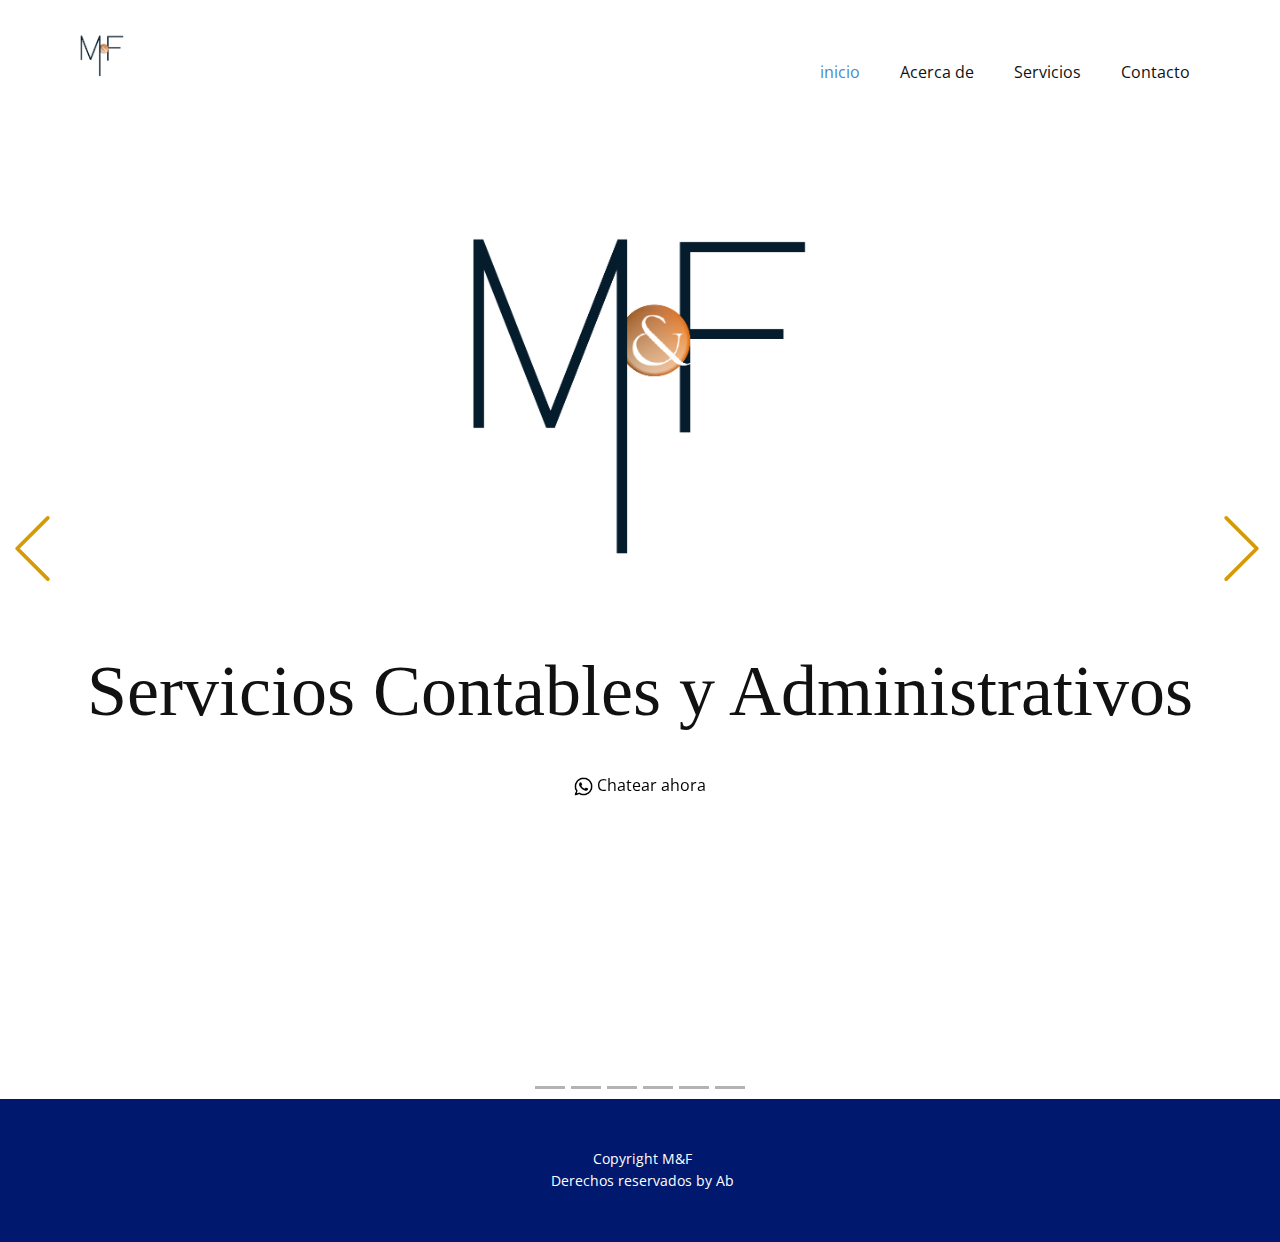
<file: inicio.html>
<!DOCTYPE html>
<html style="font-size: 16px;" lang="es"><head>
    <meta name="viewport" content="width=device-width, initial-scale=1.0">
    <meta charset="utf-8">
    <meta name="keywords" content="Servicios Contables y Administrativos, ¿Quienes somos?, ¿INICIARAS TU NEGOCIO?, ¿Dueño de una empresa o negocio?, ¿Crearas tu negocio o empresa?">
    <meta name="description" content="">
    <title>inicio</title>
    <link rel="stylesheet" href="nicepage.css" media="screen">
<link rel="stylesheet" href="inicio.css" media="screen">
    <script class="u-script" type="text/javascript" src="jquery.js" defer=""></script>
    <script class="u-script" type="text/javascript" src="nicepage.js" defer=""></script>
    <meta name="generator" content="Nicepage 5.3.6, nicepage.com">
    
    <link id="u-theme-google-font" rel="stylesheet" href="https://fonts.googleapis.com/css?family=Roboto:100,100i,300,300i,400,400i,500,500i,700,700i,900,900i|Open+Sans:300,300i,400,400i,500,500i,600,600i,700,700i,800,800i">
    <link id="u-page-google-font" rel="stylesheet" href="https://fonts.googleapis.com/css?family=Playfair+Display:400,400i,500,500i,600,600i,700,700i,800,800i,900,900i">
    
    
    <script type="application/ld+json">{
		"@context": "http://schema.org",
		"@type": "Organization",
		"name": "Site1",
		"logo": "images/MfPNG.png"
}</script>
    <meta name="theme-color" content="#478ac9">
    <meta property="og:title" content="inicio">
    <meta property="og:type" content="website">
  </head>
  <body class="u-body u-xl-mode" data-lang="es"><header class="u-clearfix u-header u-white u-header" id="sec-e001"><div class="u-clearfix u-sheet u-sheet-1">
        <a href="inicio.html" class="u-image u-logo u-image-1" data-image-width="4500" data-image-height="4500" title="inicio">
          <img src="images/MfPNG.png" class="u-logo-image u-logo-image-1">
        </a>
        <nav class="u-menu u-menu-one-level u-offcanvas u-menu-1">
          <div class="menu-collapse" style="font-size: 1rem; letter-spacing: 0px;">
            <a class="u-button-style u-custom-left-right-menu-spacing u-custom-padding-bottom u-custom-top-bottom-menu-spacing u-nav-link u-text-active-palette-1-base u-text-hover-palette-2-base" href="#">
              <svg class="u-svg-link" viewBox="0 0 24 24"><use xmlns:xlink="http://www.w3.org/1999/xlink" xlink:href="#menu-hamburger"></use></svg>
              <svg class="u-svg-content" version="1.1" id="menu-hamburger" viewBox="0 0 16 16" x="0px" y="0px" xmlns:xlink="http://www.w3.org/1999/xlink" xmlns="http://www.w3.org/2000/svg"><g><rect y="1" width="16" height="2"></rect><rect y="7" width="16" height="2"></rect><rect y="13" width="16" height="2"></rect>
</g></svg>
            </a>
          </div>
          <div class="u-custom-menu u-nav-container">
            <ul class="u-nav u-unstyled u-nav-1"><li class="u-nav-item"><a class="u-button-style u-nav-link u-text-active-palette-1-base u-text-hover-palette-2-base" href="inicio.html" style="padding: 10px 20px;">inicio</a>
</li><li class="u-nav-item"><a class="u-button-style u-nav-link u-text-active-palette-1-base u-text-hover-palette-2-base" href="Acerca-de.html" style="padding: 10px 20px;">Acerca de</a>
</li><li class="u-nav-item"><a class="u-button-style u-nav-link u-text-active-palette-1-base u-text-hover-palette-2-base" href="Servicios.html" style="padding: 10px 20px;">Servicios</a>
</li><li class="u-nav-item"><a class="u-button-style u-nav-link u-text-active-palette-1-base u-text-hover-palette-2-base" href="Contacto.html" style="padding: 10px 20px;">Contacto</a>
</li></ul>
          </div>
          <div class="u-custom-menu u-nav-container-collapse">
            <div class="u-black u-container-style u-inner-container-layout u-opacity u-opacity-95 u-sidenav">
              <div class="u-inner-container-layout u-sidenav-overflow">
                <div class="u-menu-close"></div>
                <ul class="u-align-center u-nav u-popupmenu-items u-unstyled u-nav-2"><li class="u-nav-item"><a class="u-button-style u-nav-link" href="inicio.html">inicio</a>
</li><li class="u-nav-item"><a class="u-button-style u-nav-link" href="Acerca-de.html">Acerca de</a>
</li><li class="u-nav-item"><a class="u-button-style u-nav-link" href="Servicios.html">Servicios</a>
</li><li class="u-nav-item"><a class="u-button-style u-nav-link" href="Contacto.html">Contacto</a>
</li></ul>
              </div>
            </div>
            <div class="u-black u-menu-overlay u-opacity u-opacity-70"></div>
          </div>
        </nav>
      </div></header>
    <section class="u-carousel u-carousel-duration-1500 u-slide u-valign-middle u-block-bfef-1" id="carousel_ae1f" data-interval="5000" data-u-ride="carousel">
      <ol class="u-absolute-hcenter u-carousel-indicators u-block-bfef-2">
        <li data-u-target="#carousel_ae1f" class="u-active u-grey-30" data-u-slide-to="0"></li>
        <li data-u-target="#carousel_ae1f" class="u-grey-30" data-u-slide-to="1"></li>
        <li data-u-target="#carousel_ae1f" class="u-grey-30" data-u-slide-to="2"></li>
        <li data-u-target="#carousel_ae1f" class="u-grey-30" data-u-slide-to="3"></li>
        <li data-u-target="#carousel_ae1f" class="u-grey-30" data-u-slide-to="4"></li>
        <li data-u-target="#carousel_ae1f" class="u-grey-30" data-u-slide-to="5"></li>
      </ol>
      <div class="u-carousel-inner" role="listbox">
        <div class="u-active u-align-center u-carousel-item u-clearfix u-section-1-1">
          <div class="u-clearfix u-sheet u-sheet-1">
            <img class="u-image u-image-contain u-image-default u-preserve-proportions u-image-1" src="images/MfPNG.png" alt="" data-image-width="4500" data-image-height="4500">
            <h1 class="u-custom-font u-text u-text-default u-title u-text-1">Servicios Contables y Administrativos</h1>
            <a href="tel:19191882991" class="u-active-none u-btn u-button-style u-hover-none u-none u-text-black u-text-hover-palette-2-base u-btn-1"><span class="u-file-icon u-icon u-icon-1"><img src="images/1384023.png" alt=""></span>&nbsp;Chatear ahora
            </a>
          </div>
        </div>
        <div class="u-align-left u-carousel-item u-clearfix u-palette-5-base u-section-1-2" src="">
          <div class="u-clearfix u-sheet u-sheet-1">
            <div class="u-clearfix u-expanded-width u-layout-wrap u-layout-wrap-1">
              <div class="u-layout">
                <div class="u-layout-row">
                  <div class="u-container-style u-layout-cell u-left-cell u-size-30 u-layout-cell-1">
                    <div class="u-container-layout u-container-layout-1">
                      <h1 class="u-custom-font u-font-playfair-display u-text u-title u-text-1">¿Quienes somos?</h1>
                      <p class="u-large-text u-text u-text-variant u-text-2">Una Empresa encargada en realizar tramites y registros ante dependencias gubernamentales, para programas como jovenes costruyendo el Futuro, ante el IMPI y mas....</p>
                      <a href="Acerca-de.html" class="u-border-2 u-border-grey-dark-1 u-btn u-btn-rectangle u-button-style u-none u-btn-1">mas acerca de nosotros</a>
                    </div>
                  </div>
                  <div class="u-container-style u-image u-layout-cell u-right-cell u-size-30 u-image-1" data-image-width="1280" data-image-height="1280">
                    <div class="u-container-layout u-container-layout-2"></div>
                  </div>
                </div>
              </div>
            </div>
            <img class="u-image u-image-contain u-image-default u-image-2" src="images/piePagPng1.png" alt="" data-image-width="1074" data-image-height="232">
          </div>
        </div>
        <div class="u-carousel-item u-clearfix u-section-1-3">
          <div class="u-clearfix u-sheet u-sheet-1">
            <div class="u-expanded-width-sm u-expanded-width-xs u-palette-5-base u-shape u-shape-rectangle u-shape-1"></div>
            <div class="u-clearfix u-layout-wrap u-layout-wrap-1">
              <div class="u-gutter-0 u-layout">
                <div class="u-layout-row">
                  <div class="u-size-30">
                    <div class="u-layout-row">
                      <div class="u-container-style u-layout-cell u-right-cell u-size-60 u-layout-cell-1">
                        <div class="u-container-layout u-container-layout-1">
                          <img class="u-image u-image-1" src="images/13.png" data-image-width="3597" data-image-height="3896">
                        </div>
                      </div>
                    </div>
                  </div>
                  <div class="u-size-30">
                    <div class="u-layout-col">
                      <div class="u-align-left u-container-style u-layout-cell u-left-cell u-palette-5-base u-size-30 u-layout-cell-2">
                        <div class="u-container-layout u-container-layout-2">
                          <h1 class="u-custom-font u-text u-title u-text-1">¿INICIARAS TU NEGOCIO?</h1>
                          <p class="u-text u-text-2">Mira que tenemos para ti...</p>
                          <a href="Servicios.html" class="u-border-2 u-border-black u-btn u-button-style u-hover-black u-none u-text-black u-text-hover-white u-btn-1">Más información</a>
                        </div>
                      </div>
                      <div class="u-container-style u-hidden-sm u-hidden-xs u-layout-cell u-left-cell u-size-30 u-layout-cell-3">
                        <div class="u-container-layout">
                          <img class="u-image u-image-contain u-image-default u-image-2" src="images/piePagPng1.png" alt="" data-image-width="1074" data-image-height="232">
                        </div>
                      </div>
                    </div>
                  </div>
                </div>
              </div>
            </div>
          </div>
        </div>
        <div class="u-carousel-item u-clearfix u-section-1-4">
          <div class="u-clearfix u-sheet u-sheet-1">
            <div class="u-expanded-width-sm u-expanded-width-xs u-palette-5-base u-shape u-shape-rectangle u-shape-1"></div>
            <div class="u-clearfix u-layout-wrap u-layout-wrap-1">
              <div class="u-gutter-0 u-layout">
                <div class="u-layout-row">
                  <div class="u-size-30">
                    <div class="u-layout-row">
                      <div class="u-container-style u-layout-cell u-right-cell u-size-60 u-layout-cell-1">
                        <div class="u-container-layout u-container-layout-1">
                          <img class="u-image u-image-1" src="images/1364001078-0.png" data-image-width="3254" data-image-height="5228">
                        </div>
                      </div>
                    </div>
                  </div>
                  <div class="u-size-30">
                    <div class="u-layout-col">
                      <div class="u-align-left u-container-style u-layout-cell u-left-cell u-palette-5-base u-size-30 u-layout-cell-2">
                        <div class="u-container-layout u-container-layout-2">
                          <h1 class="u-custom-font u-text u-title u-text-1">¿Dueño de una empresa o negocio?</h1>
                          <p class="u-text u-text-2">Mira que tenemos para ti...</p>
                          <a href="Servicios.html" class="u-border-2 u-border-black u-btn u-button-style u-hover-black u-none u-text-black u-text-hover-white u-btn-1">Más información</a>
                        </div>
                      </div>
                      <div class="u-container-style u-hidden-sm u-hidden-xs u-layout-cell u-left-cell u-size-30 u-layout-cell-3">
                        <div class="u-container-layout">
                          <img class="u-image u-image-contain u-image-default u-image-2" src="images/piePagPng1.png" alt="" data-image-width="1074" data-image-height="232">
                        </div>
                      </div>
                    </div>
                  </div>
                </div>
              </div>
            </div>
          </div>
        </div>
        <div class="u-carousel-item u-clearfix u-section-1-5">
          <div class="u-clearfix u-sheet u-sheet-1">
            <div class="u-expanded-width-sm u-expanded-width-xs u-palette-5-base u-shape u-shape-rectangle u-shape-1"></div>
            <div class="u-clearfix u-layout-wrap u-layout-wrap-1">
              <div class="u-gutter-0 u-layout">
                <div class="u-layout-row">
                  <div class="u-size-30">
                    <div class="u-layout-row">
                      <div class="u-container-style u-layout-cell u-right-cell u-size-60 u-layout-cell-1">
                        <div class="u-container-layout u-container-layout-1">
                          <img class="u-image u-image-1" src="images/5cf202a03203eee9252e52daa1dce5dee3e0b20f6b16f468f2490867232aa299829eb6a3dafbbeebc2387f31ffa4416bb53eb61c08d0772743a8c8_1280.png" data-image-width="1280" data-image-height="904">
                        </div>
                      </div>
                    </div>
                  </div>
                  <div class="u-size-30">
                    <div class="u-layout-col">
                      <div class="u-align-left u-container-style u-layout-cell u-left-cell u-palette-5-base u-size-30 u-layout-cell-2">
                        <div class="u-container-layout u-container-layout-2">
                          <h1 class="u-custom-font u-text u-title u-text-1">¿Crearas tu negocio o empresa?</h1>
                          <p class="u-text u-text-2">Mira que tenemos para ti...</p>
                          <a href="Servicios.html" class="u-border-2 u-border-black u-btn u-button-style u-hover-black u-none u-text-black u-text-hover-white u-btn-1">Más información</a>
                        </div>
                      </div>
                      <div class="u-container-style u-hidden-sm u-hidden-xs u-layout-cell u-left-cell u-size-30 u-layout-cell-3">
                        <div class="u-container-layout">
                          <img class="u-image u-image-contain u-image-default u-image-2" src="images/piePagPng1.png" alt="" data-image-width="1074" data-image-height="232">
                        </div>
                      </div>
                    </div>
                  </div>
                </div>
              </div>
            </div>
          </div>
        </div>
        <div class="u-align-center u-carousel-item u-clearfix u-section-1-6" src="">
          <div class="u-clearfix u-sheet u-sheet-1">
            <img class="u-image u-image-1" src="images/baner_MF6.jpg" data-image-width="1920" data-image-height="1918">
            <a href="Servicios.html" class="u-btn u-button-style u-palette-2-base u-btn-1">mas información</a>
          </div>
        </div>
      </div>
      <a class="u-carousel-control u-carousel-control-prev u-text-custom-color-2 u-block-bfef-3" href="#carousel_ae1f" role="button" data-u-slide="prev">
        <span aria-hidden="true">
          <svg class="u-svg-link" viewBox="0 0 477.175 477.175"><path d="M145.188,238.575l215.5-215.5c5.3-5.3,5.3-13.8,0-19.1s-13.8-5.3-19.1,0l-225.1,225.1c-5.3,5.3-5.3,13.8,0,19.1l225.1,225
                    c2.6,2.6,6.1,4,9.5,4s6.9-1.3,9.5-4c5.3-5.3,5.3-13.8,0-19.1L145.188,238.575z"></path></svg>
        </span>
        <span class="sr-only">Previous</span>
      </a>
      <a class="u-carousel-control u-carousel-control-next u-text-custom-color-2 u-block-bfef-4" href="#carousel_ae1f" role="button" data-u-slide="next">
        <span aria-hidden="true">
          <svg class="u-svg-link" viewBox="0 0 477.175 477.175"><path d="M360.731,229.075l-225.1-225.1c-5.3-5.3-13.8-5.3-19.1,0s-5.3,13.8,0,19.1l215.5,215.5l-215.5,215.5
                    c-5.3,5.3-5.3,13.8,0,19.1c2.6,2.6,6.1,4,9.5,4c3.4,0,6.9-1.3,9.5-4l225.1-225.1C365.931,242.875,365.931,234.275,360.731,229.075z"></path></svg>
        </span>
        <span class="sr-only">Siguiente</span>
      </a>
    </section>
    
    
    <footer class="u-align-center u-clearfix u-custom-color-4 u-footer u-footer" id="sec-1b52"><div class="u-clearfix u-sheet u-sheet-1">
        <p class="u-small-text u-text u-text-variant u-text-1">Copyright M&amp;F<br>Derechos reservados by Ab
        </p>
      </div></footer>

  
</body></html>
</file>
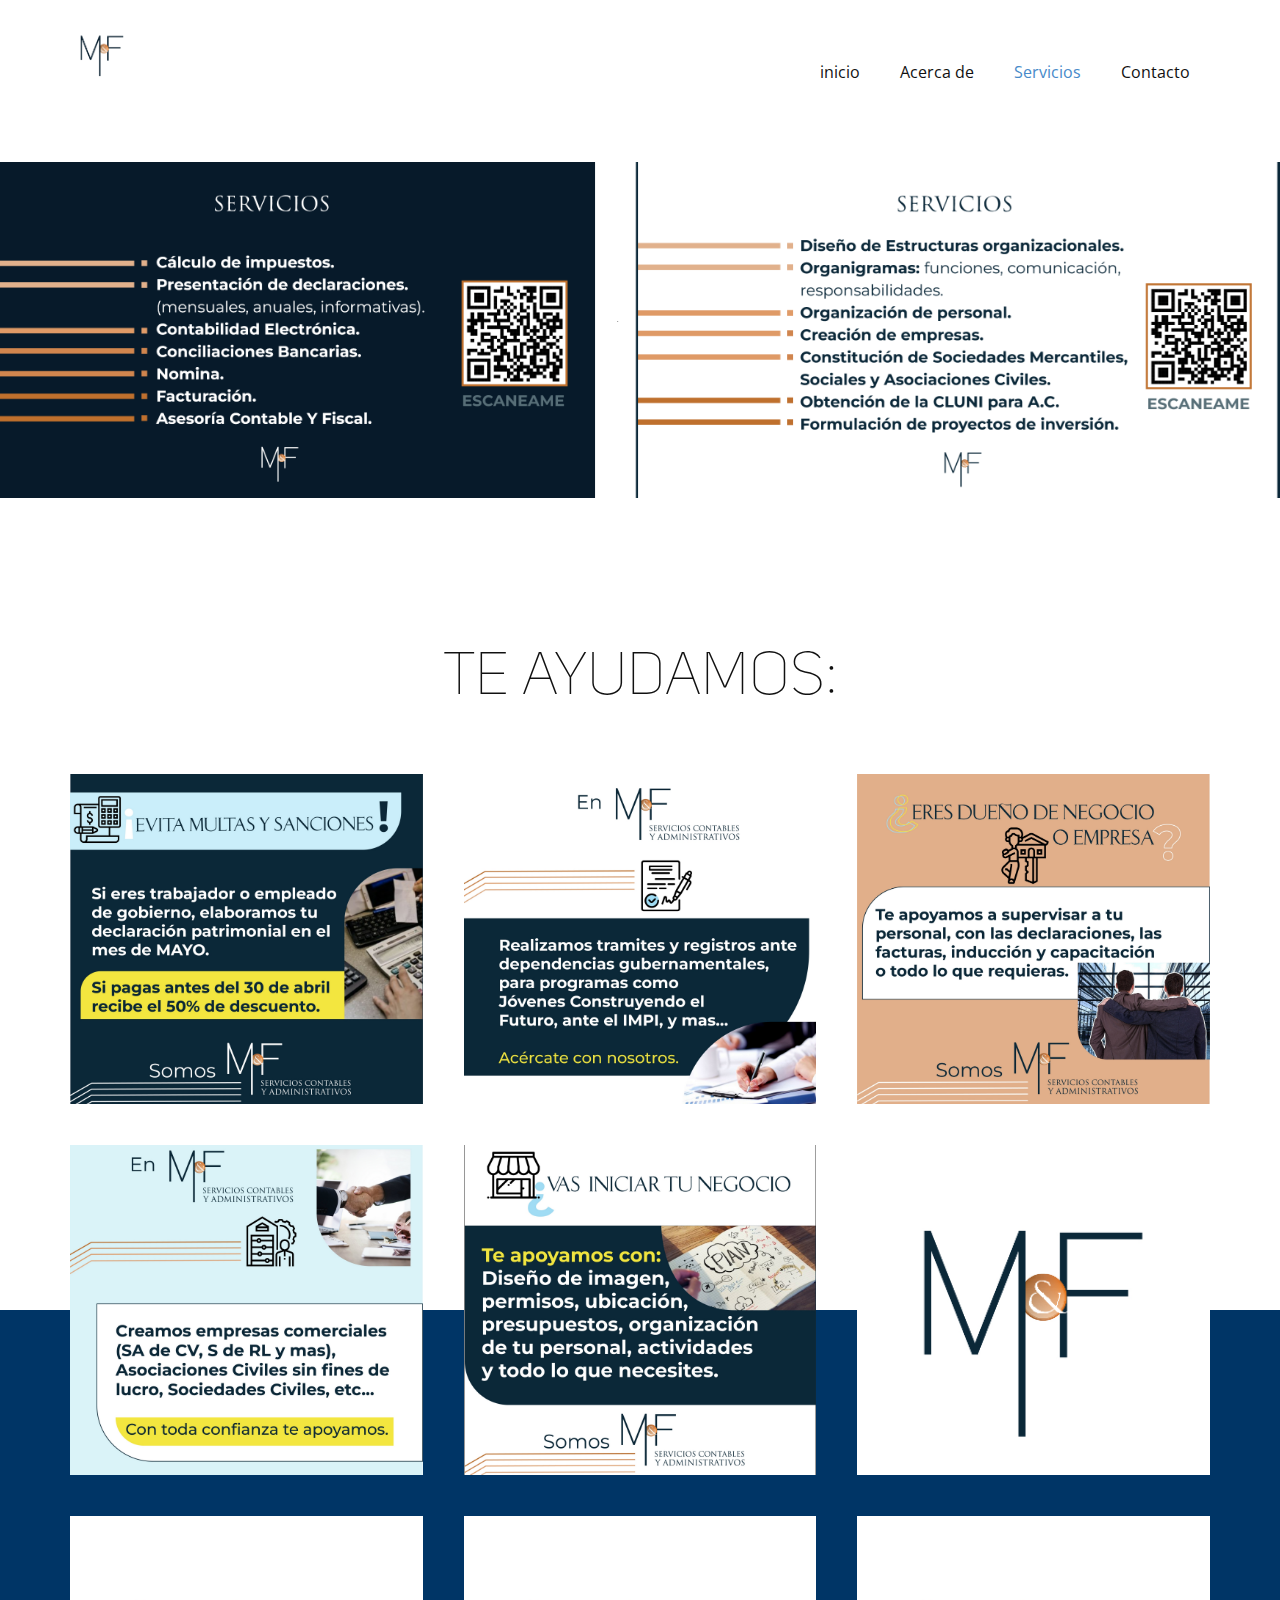
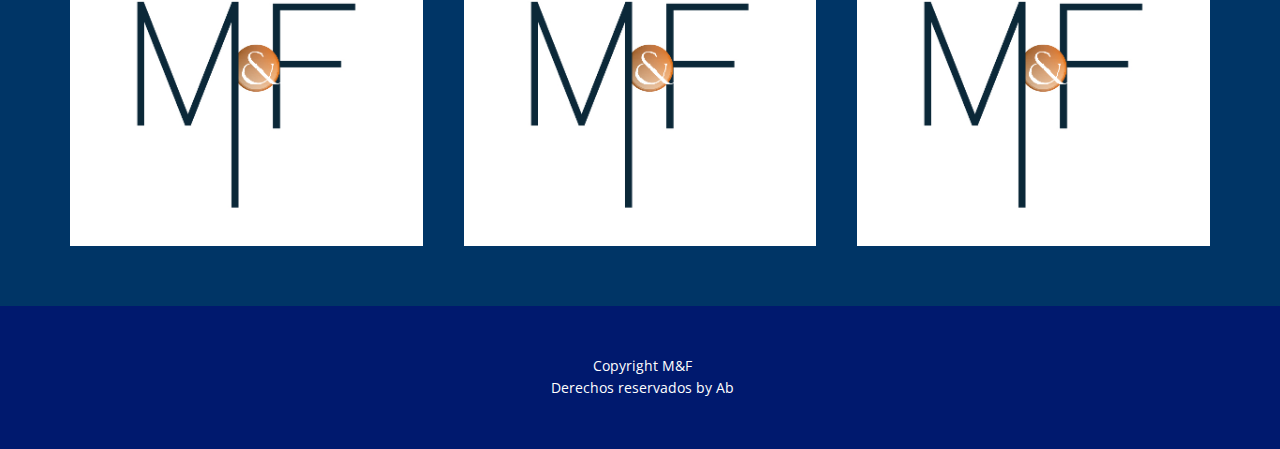
<file: Servicios.html>
<!DOCTYPE html>
<html style="font-size: 16px;" lang="es"><head>
    <meta name="viewport" content="width=device-width, initial-scale=1.0">
    <meta charset="utf-8">
    <meta name="keywords" content="​Our design and development approach">
    <meta name="description" content="">
    <title>Servicios</title>
    <link rel="shortcut icon" href="images/MfPNG.png" />
    <link rel="stylesheet" href="nicepage.css" media="screen">
<link rel="stylesheet" href="Servicios.css" media="screen">
    <script class="u-script" type="text/javascript" src="jquery.js" defer=""></script>
    <script class="u-script" type="text/javascript" src="nicepage.js" defer=""></script>
    <meta name="generator" content="Nicepage 5.3.6, nicepage.com">
    
    <link id="u-theme-google-font" rel="stylesheet" href="https://fonts.googleapis.com/css?family=Roboto:100,100i,300,300i,400,400i,500,500i,700,700i,900,900i|Open+Sans:300,300i,400,400i,500,500i,600,600i,700,700i,800,800i">
    
    
    
    <script type="application/ld+json">{
		"@context": "http://schema.org",
		"@type": "Organization",
		"name": "Site1",
		"logo": "images/MfPNG.png"
}</script>
    <meta name="theme-color" content="#478ac9">
    <meta property="og:title" content="Servicios">
    <meta property="og:type" content="website">
  </head>
  <body class="u-body u-xl-mode" data-lang="es"><header class="u-clearfix u-header u-white u-header" id="sec-e001"><div class="u-clearfix u-sheet u-sheet-1">
        <a href="inicio.html" class="u-image u-logo u-image-1" data-image-width="4500" data-image-height="4500" title="inicio">
          <img src="images/MfPNG.png" class="u-logo-image u-logo-image-1">
        </a>
        <nav class="u-menu u-menu-one-level u-offcanvas u-menu-1">
          <div class="menu-collapse" style="font-size: 1rem; letter-spacing: 0px;">
            <a class="u-button-style u-custom-left-right-menu-spacing u-custom-padding-bottom u-custom-top-bottom-menu-spacing u-nav-link u-text-active-palette-1-base u-text-hover-palette-2-base" href="#">
              <svg class="u-svg-link" viewBox="0 0 24 24"><use xmlns:xlink="http://www.w3.org/1999/xlink" xlink:href="#menu-hamburger"></use></svg>
              <svg class="u-svg-content" version="1.1" id="menu-hamburger" viewBox="0 0 16 16" x="0px" y="0px" xmlns:xlink="http://www.w3.org/1999/xlink" xmlns="http://www.w3.org/2000/svg"><g><rect y="1" width="16" height="2"></rect><rect y="7" width="16" height="2"></rect><rect y="13" width="16" height="2"></rect>
</g></svg>
            </a>
          </div>
          <div class="u-custom-menu u-nav-container">
            <ul class="u-nav u-unstyled u-nav-1"><li class="u-nav-item"><a class="u-button-style u-nav-link u-text-active-palette-1-base u-text-hover-palette-2-base" href="inicio.html" style="padding: 10px 20px;">inicio</a>
</li><li class="u-nav-item"><a class="u-button-style u-nav-link u-text-active-palette-1-base u-text-hover-palette-2-base" href="Acerca-de.html" style="padding: 10px 20px;">Acerca de</a>
</li><li class="u-nav-item"><a class="u-button-style u-nav-link u-text-active-palette-1-base u-text-hover-palette-2-base" href="Servicios.html" style="padding: 10px 20px;">Servicios</a>
</li><li class="u-nav-item"><a class="u-button-style u-nav-link u-text-active-palette-1-base u-text-hover-palette-2-base" href="Contacto.html" style="padding: 10px 20px;">Contacto</a>
</li></ul>
          </div>
          <div class="u-custom-menu u-nav-container-collapse">
            <div class="u-black u-container-style u-inner-container-layout u-opacity u-opacity-95 u-sidenav">
              <div class="u-inner-container-layout u-sidenav-overflow">
                <div class="u-menu-close"></div>
                <ul class="u-align-center u-nav u-popupmenu-items u-unstyled u-nav-2"><li class="u-nav-item"><a class="u-button-style u-nav-link" href="inicio.html">inicio</a>
</li><li class="u-nav-item"><a class="u-button-style u-nav-link" href="Acerca-de.html">Acerca de</a>
</li><li class="u-nav-item"><a class="u-button-style u-nav-link" href="Servicios.html">Servicios</a>
</li><li class="u-nav-item"><a class="u-button-style u-nav-link" href="Contacto.html">Contacto</a>
</li></ul>
              </div>
            </div>
            <div class="u-black u-menu-overlay u-opacity u-opacity-70"></div>
          </div>
        </nav>
      </div></header>
    <section class="u-clearfix u-section-1" id="sec-f6f2">
      <img class="u-expanded-width u-image u-image-default u-image-1" src="images/ServiciosMejora.png" alt="" data-image-width="3106" data-image-height="864">
    </section>
    <section class="u-align-center u-clearfix u-container-align-center u-custom-color-1 u-section-2" id="carousel_6397">
      <div class="u-expanded-width u-shape u-shape-rectangle u-white u-shape-1"></div>
      <div class="u-align-center u-container-align-center-lg u-container-align-center-md u-container-align-center-sm u-container-align-center-xs u-container-style u-group u-shape-rectangle u-group-1">
        <div class="u-container-layout u-valign-middle-lg u-valign-middle-md u-valign-middle-sm u-valign-middle-xs">
          <h2 class="u-align-center u-custom-font u-text u-text-body-color u-text-1">te ayudamos:</h2>
        </div>
      </div>
      <div class="u-gallery u-layout-grid u-lightbox u-show-text-on-hover u-gallery-1">
        <div class="u-gallery-inner u-gallery-inner-1">
          <div class="u-effect-fade u-effect-hover-zoom u-gallery-item u-shape-rectangle">
            <div class="u-back-slide" data-image-width="1920" data-image-height="1918">
              <img class="u-back-image u-expanded" src="images/baner_MF6.jpg">
            </div>
            <div class="u-over-slide u-shading u-over-slide-1">
              <h3 class="u-gallery-heading"></h3>
              <p class="u-gallery-text"></p>
            </div>
          </div>
          <div class="u-effect-fade u-effect-hover-zoom u-gallery-item u-shape-rectangle" data-image-width="600" data-image-height="750">
            <div class="u-back-slide" data-image-width="4500" data-image-height="4500">
              <img class="u-back-image u-expanded" src="images/baner_MF5.jpg">
            </div>
            <div class="u-over-slide u-shading u-over-slide-2">
              <h3 class="u-gallery-heading"></h3>
              <p class="u-gallery-text"></p>
            </div>
          </div>
          <div class="u-effect-fade u-effect-hover-zoom u-gallery-item u-shape-rectangle">
            <div class="u-back-slide" data-image-width="4506" data-image-height="4503">
              <img class="u-back-image u-expanded" src="images/baner_MF2.jpg">
            </div>
            <div class="u-over-slide u-shading u-over-slide-3">
              <h3 class="u-gallery-heading"></h3>
              <p class="u-gallery-text"></p>
            </div>
          </div>
          <div class="u-effect-fade u-effect-hover-zoom u-gallery-item u-shape-rectangle">
            <div class="u-back-slide" data-image-width="4505" data-image-height="4500">
              <img class="u-back-image u-expanded" src="images/baner_MF4.jpg">
            </div>
            <div class="u-over-slide u-shading u-over-slide-4">
              <h3 class="u-gallery-heading"></h3>
              <p class="u-gallery-text"></p>
            </div>
          </div>
          <div class="u-effect-fade u-effect-hover-zoom u-gallery-item u-shape-rectangle">
            <div class="u-back-slide" data-image-width="4506" data-image-height="4506">
              <img class="u-back-image u-expanded" src="images/baner_MF1.jpg">
            </div>
            <div class="u-over-slide u-shading u-over-slide-5">
              <h3 class="u-gallery-heading"></h3>
              <p class="u-gallery-text"></p>
            </div>
          </div>
          <div class="u-effect-fade u-effect-hover-zoom u-gallery-item u-shape-rectangle">
            <div class="u-back-slide" data-image-width="751" data-image-height="751">
              <img class="u-back-image u-expanded" src="images/logo-MF.jpg">
            </div>
            <div class="u-over-slide u-shading u-over-slide-6">
              <h3 class="u-gallery-heading"></h3>
              <p class="u-gallery-text"></p>
            </div>
          </div>
          <div class="u-effect-fade u-effect-hover-zoom u-gallery-item u-shape-rectangle">
            <div class="u-back-slide" data-image-width="751" data-image-height="751">
              <img class="u-back-image u-expanded" src="images/logo-MF.jpg">
            </div>
            <div class="u-over-slide u-shading u-over-slide-7">
              <h3 class="u-gallery-heading"></h3>
              <p class="u-gallery-text"></p>
            </div>
          </div>
          <div class="u-effect-fade u-effect-hover-zoom u-gallery-item u-shape-rectangle">
            <div class="u-back-slide" data-image-width="751" data-image-height="751">
              <img class="u-back-image u-expanded" src="images/logo-MF.jpg">
            </div>
            <div class="u-over-slide u-shading u-over-slide-8">
              <h3 class="u-gallery-heading"></h3>
              <p class="u-gallery-text"></p>
            </div>
          </div>
          <div class="u-effect-fade u-effect-hover-zoom u-gallery-item u-shape-rectangle">
            <div class="u-back-slide" data-image-width="751" data-image-height="751">
              <img class="u-back-image u-expanded" src="images/logo-MF.jpg">
            </div>
            <div class="u-over-slide u-shading u-over-slide-9">
              <h3 class="u-gallery-heading"></h3>
              <p class="u-gallery-text"></p>
            </div>
          </div>
        </div>
      </div>
    </section>
    
    
    <footer class="u-align-center u-clearfix u-custom-color-4 u-footer u-footer" id="sec-1b52"><div class="u-clearfix u-sheet u-sheet-1">
        <p class="u-small-text u-text u-text-variant u-text-1">Copyright M&amp;F<br>Derechos reservados by Ab
        </p>
      </div></footer>

  
</body></html>
</file>
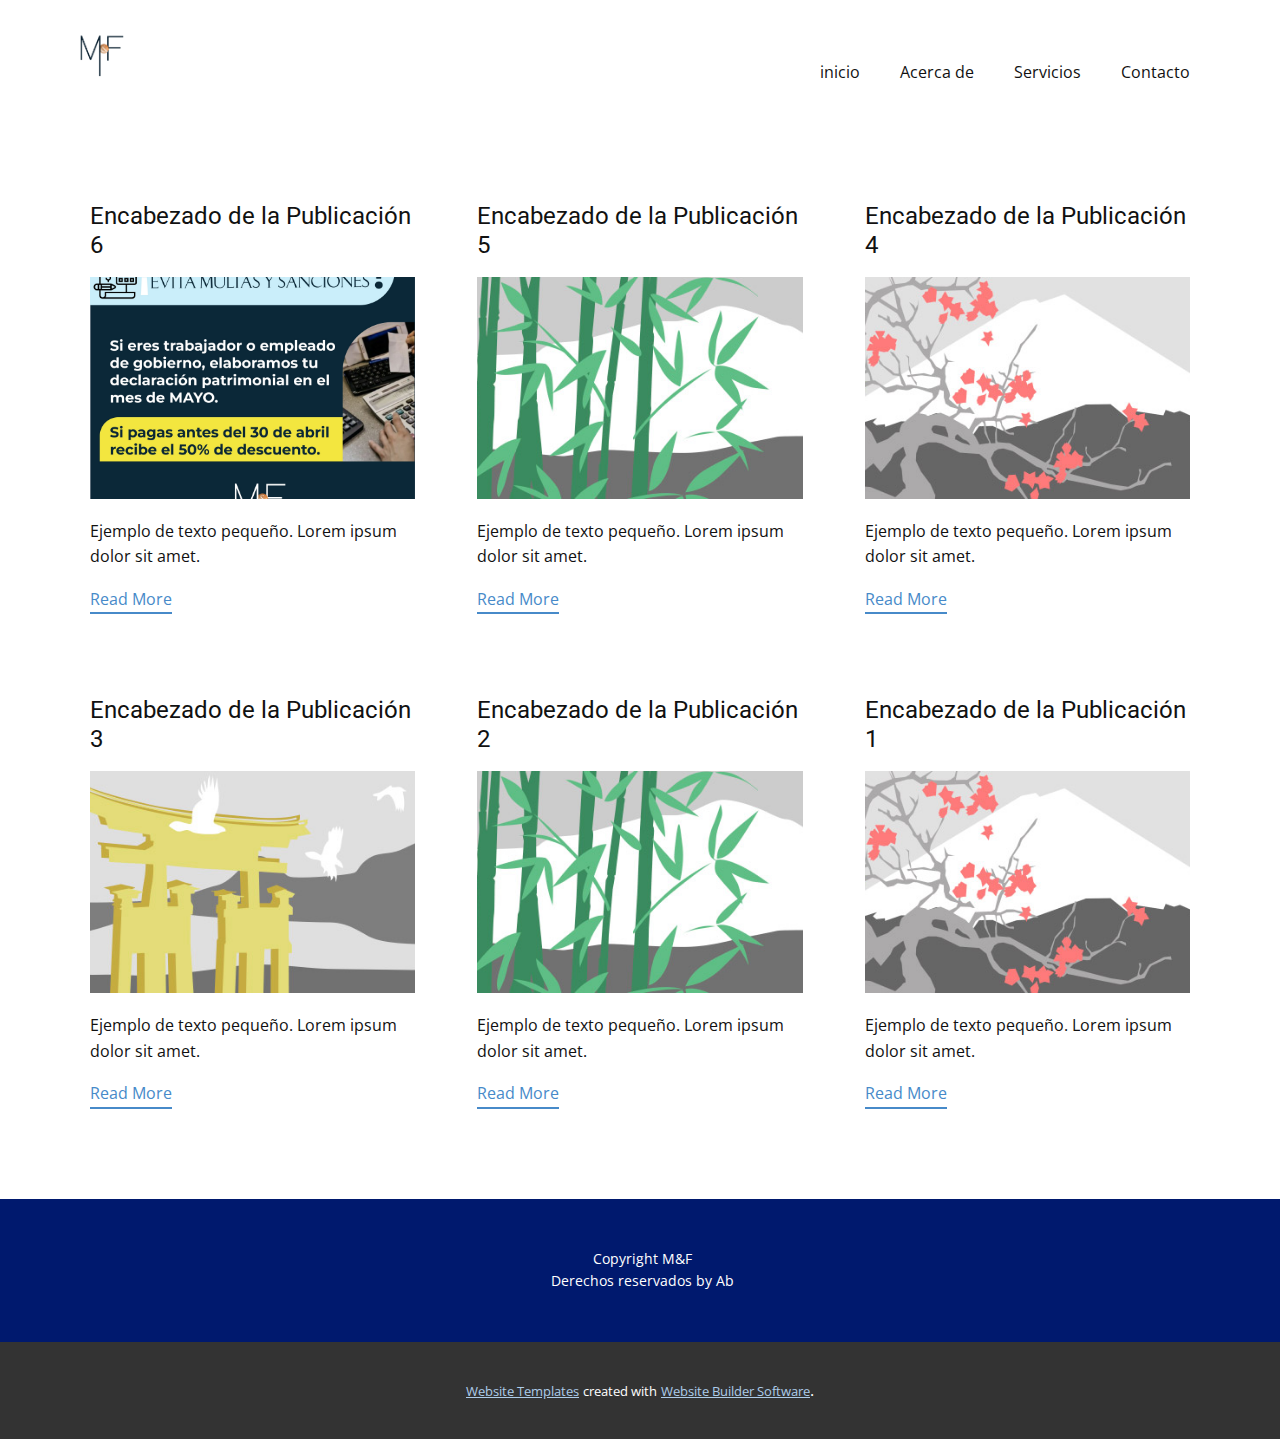
<file: blog/blog.html>
<!DOCTYPE html>
<html style="font-size: 16px;" lang="es"><head>
    <meta name="viewport" content="width=device-width, initial-scale=1.0">
    <meta charset="utf-8">
    <meta name="keywords" content="">
    <meta name="description" content="">
    <title>Blog Template</title>
    <link rel="stylesheet" href="../nicepage.css" media="screen">
<link rel="stylesheet" href="../Blog-Template.css" media="screen">
    <script class="u-script" type="text/javascript" src="../jquery.js" defer=""></script>
    <script class="u-script" type="text/javascript" src="../nicepage.js" defer=""></script>
    <meta name="generator" content="Nicepage 5.3.6, nicepage.com">
    <link id="u-theme-google-font" rel="stylesheet" href="https://fonts.googleapis.com/css?family=Roboto:100,100i,300,300i,400,400i,500,500i,700,700i,900,900i|Open+Sans:300,300i,400,400i,500,500i,600,600i,700,700i,800,800i">
    
    
    <script type="application/ld+json">{
		"@context": "http://schema.org",
		"@type": "Organization",
		"name": "Site1",
		"logo": "images/MfPNG.png"
}</script>
    <meta name="theme-color" content="#478ac9">
  </head>
  <body class="u-body u-xl-mode" data-lang="es"><header class="u-clearfix u-header u-white u-header" id="sec-e001"><div class="u-clearfix u-sheet u-sheet-1">
        <a href="../inicio.html" class="u-image u-logo u-image-1" data-image-width="4500" data-image-height="4500" title="inicio">
          <img src="../images/MfPNG.png" class="u-logo-image u-logo-image-1">
        </a>
        <nav class="u-menu u-menu-one-level u-offcanvas u-menu-1">
          <div class="menu-collapse" style="font-size: 1rem; letter-spacing: 0px;">
            <a class="u-button-style u-custom-left-right-menu-spacing u-custom-padding-bottom u-custom-top-bottom-menu-spacing u-nav-link u-text-active-palette-1-base u-text-hover-palette-2-base" href="#">
              <svg class="u-svg-link" viewBox="0 0 24 24"><use xmlns:xlink="http://www.w3.org/1999/xlink" xlink:href="#menu-hamburger"></use></svg>
              <svg class="u-svg-content" version="1.1" id="menu-hamburger" viewBox="0 0 16 16" x="0px" y="0px" xmlns:xlink="http://www.w3.org/1999/xlink" xmlns="http://www.w3.org/2000/svg"><g><rect y="1" width="16" height="2"></rect><rect y="7" width="16" height="2"></rect><rect y="13" width="16" height="2"></rect>
</g></svg>
            </a>
          </div>
          <div class="u-custom-menu u-nav-container">
            <ul class="u-nav u-unstyled u-nav-1"><li class="u-nav-item"><a class="u-button-style u-nav-link u-text-active-palette-1-base u-text-hover-palette-2-base" href="../inicio.html" style="padding: 10px 20px;">inicio</a>
</li><li class="u-nav-item"><a class="u-button-style u-nav-link u-text-active-palette-1-base u-text-hover-palette-2-base" href="../Acerca-de.html" style="padding: 10px 20px;">Acerca de</a>
</li><li class="u-nav-item"><a class="u-button-style u-nav-link u-text-active-palette-1-base u-text-hover-palette-2-base" href="../Servicios.html" style="padding: 10px 20px;">Servicios</a>
</li><li class="u-nav-item"><a class="u-button-style u-nav-link u-text-active-palette-1-base u-text-hover-palette-2-base" href="../Contacto.html" style="padding: 10px 20px;">Contacto</a>
</li></ul>
          </div>
          <div class="u-custom-menu u-nav-container-collapse">
            <div class="u-black u-container-style u-inner-container-layout u-opacity u-opacity-95 u-sidenav">
              <div class="u-inner-container-layout u-sidenav-overflow">
                <div class="u-menu-close"></div>
                <ul class="u-align-center u-nav u-popupmenu-items u-unstyled u-nav-2"><li class="u-nav-item"><a class="u-button-style u-nav-link" href="../inicio.html">inicio</a>
</li><li class="u-nav-item"><a class="u-button-style u-nav-link" href="../Acerca-de.html">Acerca de</a>
</li><li class="u-nav-item"><a class="u-button-style u-nav-link" href="../Servicios.html">Servicios</a>
</li><li class="u-nav-item"><a class="u-button-style u-nav-link" href="../Contacto.html">Contacto</a>
</li></ul>
              </div>
            </div>
            <div class="u-black u-menu-overlay u-opacity u-opacity-70"></div>
          </div>
        </nav>
      </div></header>
    <section class="u-clearfix u-section-1" id="sec-ab80">
      <div class="u-clearfix u-sheet u-valign-middle u-sheet-1"><!--blog--><!--blog_options_json--><!--{"type":"Recent","source":"","tags":"","count":""}--><!--/blog_options_json-->
        <div class="u-blog u-expanded-width u-blog-1">
          <div class="u-repeater u-repeater-1"><!--blog_post-->
            <div class="u-blog-post u-container-style u-repeater-item u-white u-repeater-item-1">
              <div class="u-container-layout u-similar-container u-valign-top u-container-layout-1"><!--blog_post_header-->
                <h4 class="u-blog-control u-text u-text-1">
                  <a class="u-post-header-link" href="../blog/enviar-5.html">Encabezado de la Publicación 6</a>
                </h4><!--/blog_post_header--><!--blog_post_image-->
                <a class="u-post-header-link" href="../blog/enviar-5.html"><img alt="" class="u-blog-control u-expanded-width u-image u-image-default u-image-1" src="../images/baner_MF61.jpg"></a><!--/blog_post_image--><!--blog_post_content-->
                <div class="u-blog-control u-post-content u-text u-text-2 fr-view">Ejemplo de texto pequeño. Lorem ipsum dolor sit amet.</div><!--/blog_post_content--><!--blog_post_readmore-->
                <a href="../blog/enviar-5.html" class="u-blog-control u-border-2 u-border-no-left u-border-no-right u-border-no-top u-border-palette-1-base u-btn u-btn-rectangle u-button-style u-none u-btn-1"><!--blog_post_readmore_content--><!--options_json--><!--{"content":"Read More","defaultValue":"Lee mas"}--><!--/options_json-->Read More<!--/blog_post_readmore_content--></a><!--/blog_post_readmore-->
              </div>
            </div><div class="u-blog-post u-container-style u-repeater-item u-video-cover u-white">
              <div class="u-container-layout u-similar-container u-valign-top u-container-layout-2"><!--blog_post_header-->
                <h4 class="u-blog-control u-text u-text-3">
                  <a class="u-post-header-link" href="../blog/enviar-4.html">Encabezado de la Publicación 5</a>
                </h4><!--/blog_post_header--><!--blog_post_image-->
                <a class="u-post-header-link" href="../blog/enviar-4.html"><img alt="" class="u-blog-control u-expanded-width u-image u-image-default u-image-2" src="../images/68f64b9d.jpeg"></a><!--/blog_post_image--><!--blog_post_content-->
                <div class="u-blog-control u-post-content u-text u-text-4 fr-view">Ejemplo de texto pequeño. Lorem ipsum dolor sit amet.</div><!--/blog_post_content--><!--blog_post_readmore-->
                <a href="../blog/enviar-4.html" class="u-blog-control u-border-2 u-border-no-left u-border-no-right u-border-no-top u-border-palette-1-base u-btn u-btn-rectangle u-button-style u-none u-btn-2"><!--blog_post_readmore_content--><!--options_json--><!--{"content":"Read More","defaultValue":"Lee mas"}--><!--/options_json-->Read More<!--/blog_post_readmore_content--></a><!--/blog_post_readmore-->
              </div>
            </div><div class="u-blog-post u-container-style u-repeater-item u-video-cover u-white">
              <div class="u-container-layout u-similar-container u-valign-top u-container-layout-3"><!--blog_post_header-->
                <h4 class="u-blog-control u-text u-text-5">
                  <a class="u-post-header-link" href="../blog/enviar-3.html">Encabezado de la Publicación 4</a>
                </h4><!--/blog_post_header--><!--blog_post_image-->
                <a class="u-post-header-link" href="../blog/enviar-3.html"><img alt="" class="u-blog-control u-expanded-width u-image u-image-default u-image-3" src="../images/0fd3416c.jpeg"></a><!--/blog_post_image--><!--blog_post_content-->
                <div class="u-blog-control u-post-content u-text u-text-6 fr-view">Ejemplo de texto pequeño. Lorem ipsum dolor sit amet.</div><!--/blog_post_content--><!--blog_post_readmore-->
                <a href="../blog/enviar-3.html" class="u-blog-control u-border-2 u-border-no-left u-border-no-right u-border-no-top u-border-palette-1-base u-btn u-btn-rectangle u-button-style u-none u-btn-3"><!--blog_post_readmore_content--><!--options_json--><!--{"content":"Read More","defaultValue":"Lee mas"}--><!--/options_json-->Read More<!--/blog_post_readmore_content--></a><!--/blog_post_readmore-->
              </div>
            </div><div class="u-blog-post u-container-style u-repeater-item u-white u-repeater-item-1">
              <div class="u-container-layout u-similar-container u-valign-top u-container-layout-1"><!--blog_post_header-->
                <h4 class="u-blog-control u-text u-text-1">
                  <a class="u-post-header-link" href="../blog/enviar-2.html">Encabezado de la Publicación 3</a>
                </h4><!--/blog_post_header--><!--blog_post_image-->
                <a class="u-post-header-link" href="../blog/enviar-2.html"><img alt="" class="u-blog-control u-expanded-width u-image u-image-default u-image-1" src="../images/8ad73f3c.jpeg"></a><!--/blog_post_image--><!--blog_post_content-->
                <div class="u-blog-control u-post-content u-text u-text-2 fr-view">Ejemplo de texto pequeño. Lorem ipsum dolor sit amet.</div><!--/blog_post_content--><!--blog_post_readmore-->
                <a href="../blog/enviar-2.html" class="u-blog-control u-border-2 u-border-no-left u-border-no-right u-border-no-top u-border-palette-1-base u-btn u-btn-rectangle u-button-style u-none u-btn-1"><!--blog_post_readmore_content--><!--options_json--><!--{"content":"Read More","defaultValue":"Lee mas"}--><!--/options_json-->Read More<!--/blog_post_readmore_content--></a><!--/blog_post_readmore-->
              </div>
            </div><div class="u-blog-post u-container-style u-repeater-item u-video-cover u-white">
              <div class="u-container-layout u-similar-container u-valign-top u-container-layout-2"><!--blog_post_header-->
                <h4 class="u-blog-control u-text u-text-3">
                  <a class="u-post-header-link" href="../blog/enviar-1.html">Encabezado de la Publicación 2</a>
                </h4><!--/blog_post_header--><!--blog_post_image-->
                <a class="u-post-header-link" href="../blog/enviar-1.html"><img alt="" class="u-blog-control u-expanded-width u-image u-image-default u-image-2" src="../images/68f64b9d.jpeg"></a><!--/blog_post_image--><!--blog_post_content-->
                <div class="u-blog-control u-post-content u-text u-text-4 fr-view">Ejemplo de texto pequeño. Lorem ipsum dolor sit amet.</div><!--/blog_post_content--><!--blog_post_readmore-->
                <a href="../blog/enviar-1.html" class="u-blog-control u-border-2 u-border-no-left u-border-no-right u-border-no-top u-border-palette-1-base u-btn u-btn-rectangle u-button-style u-none u-btn-2"><!--blog_post_readmore_content--><!--options_json--><!--{"content":"Read More","defaultValue":"Lee mas"}--><!--/options_json-->Read More<!--/blog_post_readmore_content--></a><!--/blog_post_readmore-->
              </div>
            </div><div class="u-blog-post u-container-style u-repeater-item u-video-cover u-white">
              <div class="u-container-layout u-similar-container u-valign-top u-container-layout-3"><!--blog_post_header-->
                <h4 class="u-blog-control u-text u-text-5">
                  <a class="u-post-header-link" href="../blog/enviar.html">Encabezado de la Publicación 1</a>
                </h4><!--/blog_post_header--><!--blog_post_image-->
                <a class="u-post-header-link" href="../blog/enviar.html"><img alt="" class="u-blog-control u-expanded-width u-image u-image-default u-image-3" src="../images/0fd3416c.jpeg"></a><!--/blog_post_image--><!--blog_post_content-->
                <div class="u-blog-control u-post-content u-text u-text-6 fr-view">Ejemplo de texto pequeño. Lorem ipsum dolor sit amet.</div><!--/blog_post_content--><!--blog_post_readmore-->
                <a href="../blog/enviar.html" class="u-blog-control u-border-2 u-border-no-left u-border-no-right u-border-no-top u-border-palette-1-base u-btn u-btn-rectangle u-button-style u-none u-btn-3"><!--blog_post_readmore_content--><!--options_json--><!--{"content":"Read More","defaultValue":"Lee mas"}--><!--/options_json-->Read More<!--/blog_post_readmore_content--></a><!--/blog_post_readmore-->
              </div>
            </div><!--/blog_post--><!--blog_post-->
            <!--/blog_post--><!--blog_post-->
            <!--/blog_post-->
          </div>
        </div><!--/blog-->
      </div>
    </section>
    
    
    <footer class="u-align-center u-clearfix u-custom-color-4 u-footer u-footer" id="sec-1b52"><div class="u-clearfix u-sheet u-sheet-1">
        <p class="u-small-text u-text u-text-variant u-text-1">Copyright M&amp;F<br>Derechos reservados by Ab
        </p>
      </div></footer>
    <section class="u-backlink u-clearfix u-grey-80">
      <a class="u-link" href="https://nicepage.com/website-templates" target="_blank">
        <span>Website Templates</span>
      </a>
      <p class="u-text">
        <span>created with</span>
      </p>
      <a class="u-link" href="" target="_blank">
        <span>Website Builder Software</span>
      </a>. 
    </section>
  
</body></html>
</file>
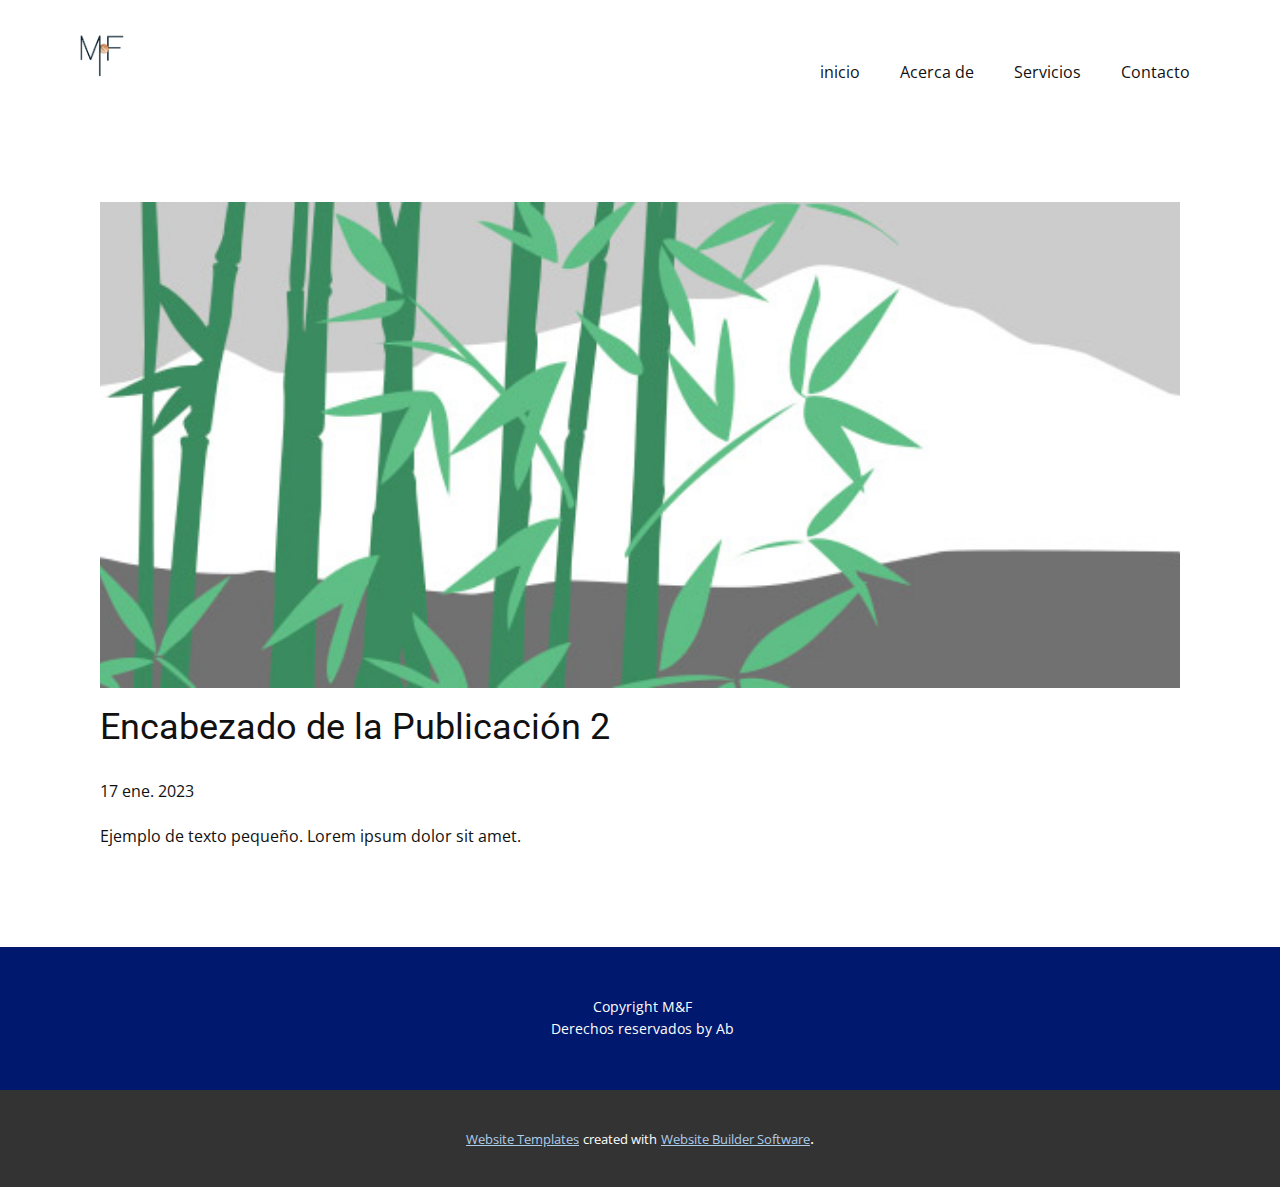
<file: blog/enviar-1.html>
<!DOCTYPE html>
<html style="font-size: 16px;" lang="es"><head>
    <meta name="viewport" content="width=device-width, initial-scale=1.0">
    <meta charset="utf-8">
    <meta name="keywords" content="Encabezado de la Publicación 1">
    <meta name="description" content="">
    <title>Encabezado de la Publicación 2</title>
    <link rel="stylesheet" href="../nicepage.css" media="screen">
<link rel="stylesheet" href="../Post-Template.css" media="screen">
    <script class="u-script" type="text/javascript" src="../jquery.js" defer=""></script>
    <script class="u-script" type="text/javascript" src="../nicepage.js" defer=""></script>
    <meta name="generator" content="Nicepage 5.3.6, nicepage.com">
    <link id="u-theme-google-font" rel="stylesheet" href="https://fonts.googleapis.com/css?family=Roboto:100,100i,300,300i,400,400i,500,500i,700,700i,900,900i|Open+Sans:300,300i,400,400i,500,500i,600,600i,700,700i,800,800i">
    
    
    <script type="application/ld+json">{
		"@context": "http://schema.org",
		"@type": "Organization",
		"name": "Site1",
		"logo": "images/MfPNG.png"
}</script>
    <meta name="theme-color" content="#478ac9">
  </head>
  <body class="u-body u-xl-mode" data-lang="es"><header class="u-clearfix u-header u-white u-header" id="sec-e001"><div class="u-clearfix u-sheet u-sheet-1">
        <a href="../inicio.html" class="u-image u-logo u-image-1" data-image-width="4500" data-image-height="4500" title="inicio">
          <img src="../images/MfPNG.png" class="u-logo-image u-logo-image-1">
        </a>
        <nav class="u-menu u-menu-one-level u-offcanvas u-menu-1">
          <div class="menu-collapse" style="font-size: 1rem; letter-spacing: 0px;">
            <a class="u-button-style u-custom-left-right-menu-spacing u-custom-padding-bottom u-custom-top-bottom-menu-spacing u-nav-link u-text-active-palette-1-base u-text-hover-palette-2-base" href="#">
              <svg class="u-svg-link" viewBox="0 0 24 24"><use xmlns:xlink="http://www.w3.org/1999/xlink" xlink:href="#menu-hamburger"></use></svg>
              <svg class="u-svg-content" version="1.1" id="menu-hamburger" viewBox="0 0 16 16" x="0px" y="0px" xmlns:xlink="http://www.w3.org/1999/xlink" xmlns="http://www.w3.org/2000/svg"><g><rect y="1" width="16" height="2"></rect><rect y="7" width="16" height="2"></rect><rect y="13" width="16" height="2"></rect>
</g></svg>
            </a>
          </div>
          <div class="u-custom-menu u-nav-container">
            <ul class="u-nav u-unstyled u-nav-1"><li class="u-nav-item"><a class="u-button-style u-nav-link u-text-active-palette-1-base u-text-hover-palette-2-base" href="../inicio.html" style="padding: 10px 20px;">inicio</a>
</li><li class="u-nav-item"><a class="u-button-style u-nav-link u-text-active-palette-1-base u-text-hover-palette-2-base" href="../Acerca-de.html" style="padding: 10px 20px;">Acerca de</a>
</li><li class="u-nav-item"><a class="u-button-style u-nav-link u-text-active-palette-1-base u-text-hover-palette-2-base" href="../Servicios.html" style="padding: 10px 20px;">Servicios</a>
</li><li class="u-nav-item"><a class="u-button-style u-nav-link u-text-active-palette-1-base u-text-hover-palette-2-base" href="../Contacto.html" style="padding: 10px 20px;">Contacto</a>
</li></ul>
          </div>
          <div class="u-custom-menu u-nav-container-collapse">
            <div class="u-black u-container-style u-inner-container-layout u-opacity u-opacity-95 u-sidenav">
              <div class="u-inner-container-layout u-sidenav-overflow">
                <div class="u-menu-close"></div>
                <ul class="u-align-center u-nav u-popupmenu-items u-unstyled u-nav-2"><li class="u-nav-item"><a class="u-button-style u-nav-link" href="../inicio.html">inicio</a>
</li><li class="u-nav-item"><a class="u-button-style u-nav-link" href="../Acerca-de.html">Acerca de</a>
</li><li class="u-nav-item"><a class="u-button-style u-nav-link" href="../Servicios.html">Servicios</a>
</li><li class="u-nav-item"><a class="u-button-style u-nav-link" href="../Contacto.html">Contacto</a>
</li></ul>
              </div>
            </div>
            <div class="u-black u-menu-overlay u-opacity u-opacity-70"></div>
          </div>
        </nav>
      </div></header>
    <section class="u-align-center u-clearfix u-section-1" id="sec-a2b4">
      <div class="u-clearfix u-sheet u-valign-middle-md u-valign-middle-sm u-valign-middle-xs u-sheet-1"><!--post_details--><!--post_details_options_json--><!--{"source":""}--><!--/post_details_options_json--><!--blog_post-->
        <div class="u-container-style u-expanded-width u-post-details u-post-details-1">
          <div class="u-container-layout u-valign-middle u-container-layout-1"><!--blog_post_image-->
            <img alt="" class="u-blog-control u-expanded-width u-image u-image-default u-image-1" src="../images/68f64b9d.jpeg"><!--/blog_post_image--><!--blog_post_header-->
            <h2 class="u-blog-control u-text u-text-1">Encabezado de la Publicación 2</h2><!--/blog_post_header--><!--blog_post_metadata-->
            <div class="u-blog-control u-metadata u-metadata-1"><!--blog_post_metadata_date-->
              <span class="u-meta-date u-meta-icon">17 ene. 2023</span><!--/blog_post_metadata_date--><!--blog_post_metadata_category-->
              <!--/blog_post_metadata_category--><!--blog_post_metadata_comments-->
              <!--/blog_post_metadata_comments-->
            </div><!--/blog_post_metadata--><!--blog_post_content-->
            <div class="u-align-justify u-blog-control u-post-content u-text u-text-2 fr-view">
  Ejemplo de texto pequeño. Lorem ipsum dolor sit amet.
  </div><!--/blog_post_content-->
          </div>
        </div><!--/blog_post--><!--/post_details-->
      </div>
    </section>
    
    
    <footer class="u-align-center u-clearfix u-custom-color-4 u-footer u-footer" id="sec-1b52"><div class="u-clearfix u-sheet u-sheet-1">
        <p class="u-small-text u-text u-text-variant u-text-1">Copyright M&amp;F<br>Derechos reservados by Ab
        </p>
      </div></footer>
    <section class="u-backlink u-clearfix u-grey-80">
      <a class="u-link" href="https://nicepage.com/website-templates" target="_blank">
        <span>Website Templates</span>
      </a>
      <p class="u-text">
        <span>created with</span>
      </p>
      <a class="u-link" href="" target="_blank">
        <span>Website Builder Software</span>
      </a>. 
    </section>
  
</body></html>
</file>
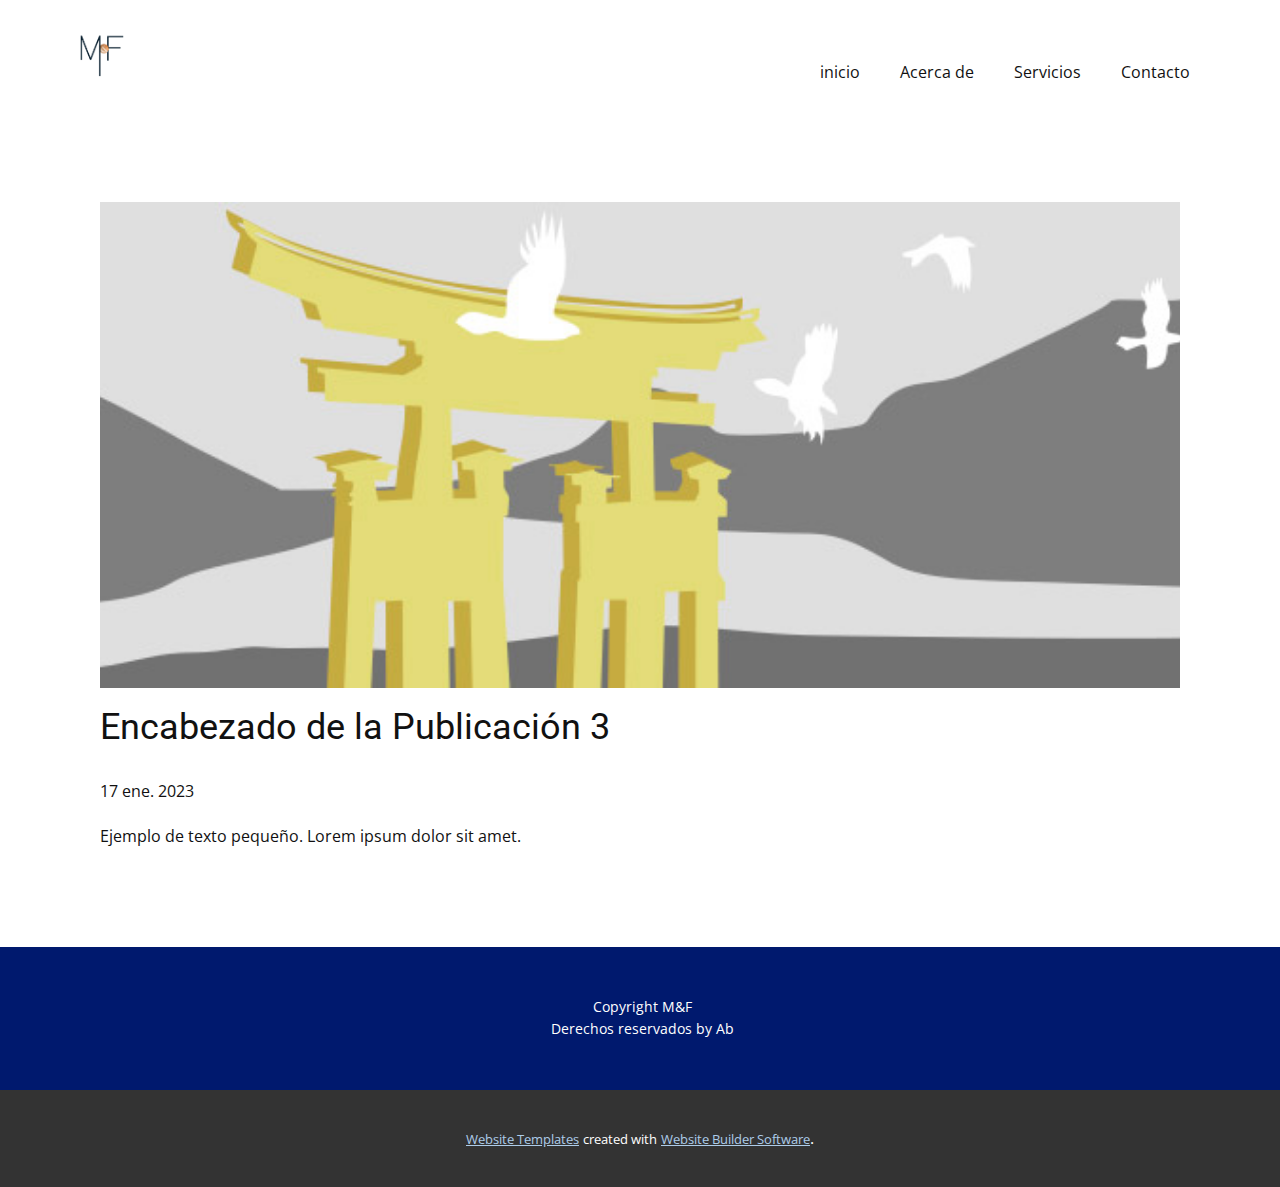
<file: blog/enviar-2.html>
<!DOCTYPE html>
<html style="font-size: 16px;" lang="es"><head>
    <meta name="viewport" content="width=device-width, initial-scale=1.0">
    <meta charset="utf-8">
    <meta name="keywords" content="Encabezado de la Publicación 1">
    <meta name="description" content="">
    <title>Encabezado de la Publicación 3</title>
    <link rel="stylesheet" href="../nicepage.css" media="screen">
<link rel="stylesheet" href="../Post-Template.css" media="screen">
    <script class="u-script" type="text/javascript" src="../jquery.js" defer=""></script>
    <script class="u-script" type="text/javascript" src="../nicepage.js" defer=""></script>
    <meta name="generator" content="Nicepage 5.3.6, nicepage.com">
    <link id="u-theme-google-font" rel="stylesheet" href="https://fonts.googleapis.com/css?family=Roboto:100,100i,300,300i,400,400i,500,500i,700,700i,900,900i|Open+Sans:300,300i,400,400i,500,500i,600,600i,700,700i,800,800i">
    
    
    <script type="application/ld+json">{
		"@context": "http://schema.org",
		"@type": "Organization",
		"name": "Site1",
		"logo": "images/MfPNG.png"
}</script>
    <meta name="theme-color" content="#478ac9">
  </head>
  <body class="u-body u-xl-mode" data-lang="es"><header class="u-clearfix u-header u-white u-header" id="sec-e001"><div class="u-clearfix u-sheet u-sheet-1">
        <a href="../inicio.html" class="u-image u-logo u-image-1" data-image-width="4500" data-image-height="4500" title="inicio">
          <img src="../images/MfPNG.png" class="u-logo-image u-logo-image-1">
        </a>
        <nav class="u-menu u-menu-one-level u-offcanvas u-menu-1">
          <div class="menu-collapse" style="font-size: 1rem; letter-spacing: 0px;">
            <a class="u-button-style u-custom-left-right-menu-spacing u-custom-padding-bottom u-custom-top-bottom-menu-spacing u-nav-link u-text-active-palette-1-base u-text-hover-palette-2-base" href="#">
              <svg class="u-svg-link" viewBox="0 0 24 24"><use xmlns:xlink="http://www.w3.org/1999/xlink" xlink:href="#menu-hamburger"></use></svg>
              <svg class="u-svg-content" version="1.1" id="menu-hamburger" viewBox="0 0 16 16" x="0px" y="0px" xmlns:xlink="http://www.w3.org/1999/xlink" xmlns="http://www.w3.org/2000/svg"><g><rect y="1" width="16" height="2"></rect><rect y="7" width="16" height="2"></rect><rect y="13" width="16" height="2"></rect>
</g></svg>
            </a>
          </div>
          <div class="u-custom-menu u-nav-container">
            <ul class="u-nav u-unstyled u-nav-1"><li class="u-nav-item"><a class="u-button-style u-nav-link u-text-active-palette-1-base u-text-hover-palette-2-base" href="../inicio.html" style="padding: 10px 20px;">inicio</a>
</li><li class="u-nav-item"><a class="u-button-style u-nav-link u-text-active-palette-1-base u-text-hover-palette-2-base" href="../Acerca-de.html" style="padding: 10px 20px;">Acerca de</a>
</li><li class="u-nav-item"><a class="u-button-style u-nav-link u-text-active-palette-1-base u-text-hover-palette-2-base" href="../Servicios.html" style="padding: 10px 20px;">Servicios</a>
</li><li class="u-nav-item"><a class="u-button-style u-nav-link u-text-active-palette-1-base u-text-hover-palette-2-base" href="../Contacto.html" style="padding: 10px 20px;">Contacto</a>
</li></ul>
          </div>
          <div class="u-custom-menu u-nav-container-collapse">
            <div class="u-black u-container-style u-inner-container-layout u-opacity u-opacity-95 u-sidenav">
              <div class="u-inner-container-layout u-sidenav-overflow">
                <div class="u-menu-close"></div>
                <ul class="u-align-center u-nav u-popupmenu-items u-unstyled u-nav-2"><li class="u-nav-item"><a class="u-button-style u-nav-link" href="../inicio.html">inicio</a>
</li><li class="u-nav-item"><a class="u-button-style u-nav-link" href="../Acerca-de.html">Acerca de</a>
</li><li class="u-nav-item"><a class="u-button-style u-nav-link" href="../Servicios.html">Servicios</a>
</li><li class="u-nav-item"><a class="u-button-style u-nav-link" href="../Contacto.html">Contacto</a>
</li></ul>
              </div>
            </div>
            <div class="u-black u-menu-overlay u-opacity u-opacity-70"></div>
          </div>
        </nav>
      </div></header>
    <section class="u-align-center u-clearfix u-section-1" id="sec-a2b4">
      <div class="u-clearfix u-sheet u-valign-middle-md u-valign-middle-sm u-valign-middle-xs u-sheet-1"><!--post_details--><!--post_details_options_json--><!--{"source":""}--><!--/post_details_options_json--><!--blog_post-->
        <div class="u-container-style u-expanded-width u-post-details u-post-details-1">
          <div class="u-container-layout u-valign-middle u-container-layout-1"><!--blog_post_image-->
            <img alt="" class="u-blog-control u-expanded-width u-image u-image-default u-image-1" src="../images/8ad73f3c.jpeg"><!--/blog_post_image--><!--blog_post_header-->
            <h2 class="u-blog-control u-text u-text-1">Encabezado de la Publicación 3</h2><!--/blog_post_header--><!--blog_post_metadata-->
            <div class="u-blog-control u-metadata u-metadata-1"><!--blog_post_metadata_date-->
              <span class="u-meta-date u-meta-icon">17 ene. 2023</span><!--/blog_post_metadata_date--><!--blog_post_metadata_category-->
              <!--/blog_post_metadata_category--><!--blog_post_metadata_comments-->
              <!--/blog_post_metadata_comments-->
            </div><!--/blog_post_metadata--><!--blog_post_content-->
            <div class="u-align-justify u-blog-control u-post-content u-text u-text-2 fr-view">
  Ejemplo de texto pequeño. Lorem ipsum dolor sit amet.
  </div><!--/blog_post_content-->
          </div>
        </div><!--/blog_post--><!--/post_details-->
      </div>
    </section>
    
    
    <footer class="u-align-center u-clearfix u-custom-color-4 u-footer u-footer" id="sec-1b52"><div class="u-clearfix u-sheet u-sheet-1">
        <p class="u-small-text u-text u-text-variant u-text-1">Copyright M&amp;F<br>Derechos reservados by Ab
        </p>
      </div></footer>
    <section class="u-backlink u-clearfix u-grey-80">
      <a class="u-link" href="https://nicepage.com/website-templates" target="_blank">
        <span>Website Templates</span>
      </a>
      <p class="u-text">
        <span>created with</span>
      </p>
      <a class="u-link" href="" target="_blank">
        <span>Website Builder Software</span>
      </a>. 
    </section>
  
</body></html>
</file>
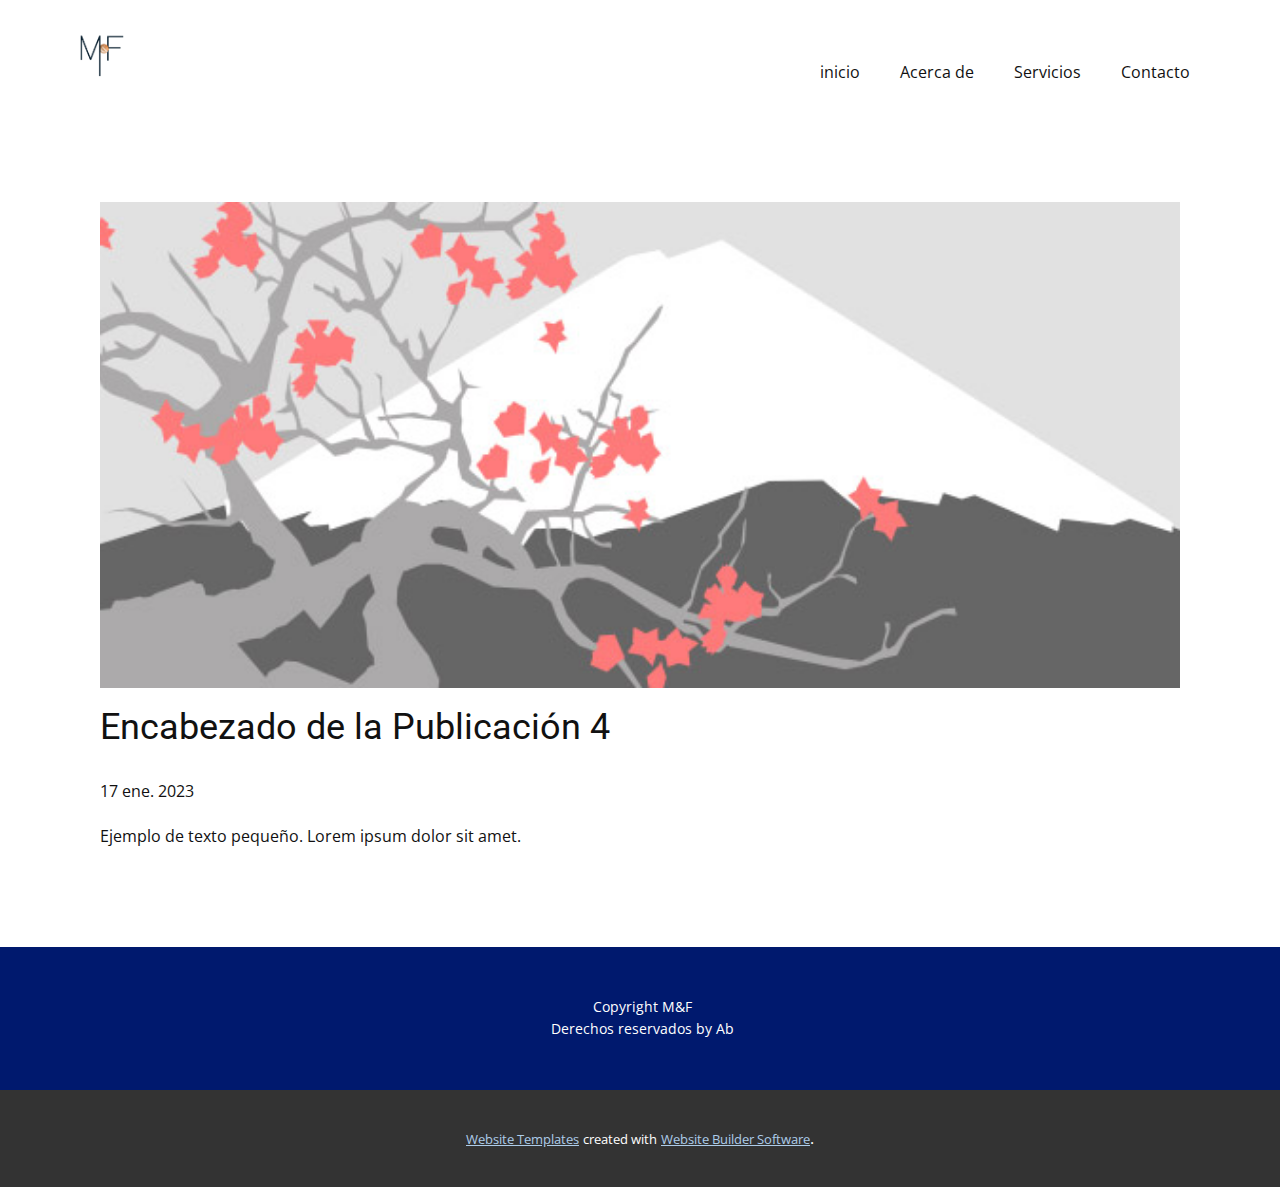
<file: blog/enviar-3.html>
<!DOCTYPE html>
<html style="font-size: 16px;" lang="es"><head>
    <meta name="viewport" content="width=device-width, initial-scale=1.0">
    <meta charset="utf-8">
    <meta name="keywords" content="Encabezado de la Publicación 1">
    <meta name="description" content="">
    <title>Encabezado de la Publicación 4</title>
    <link rel="stylesheet" href="../nicepage.css" media="screen">
<link rel="stylesheet" href="../Post-Template.css" media="screen">
    <script class="u-script" type="text/javascript" src="../jquery.js" defer=""></script>
    <script class="u-script" type="text/javascript" src="../nicepage.js" defer=""></script>
    <meta name="generator" content="Nicepage 5.3.6, nicepage.com">
    <link id="u-theme-google-font" rel="stylesheet" href="https://fonts.googleapis.com/css?family=Roboto:100,100i,300,300i,400,400i,500,500i,700,700i,900,900i|Open+Sans:300,300i,400,400i,500,500i,600,600i,700,700i,800,800i">
    
    
    <script type="application/ld+json">{
		"@context": "http://schema.org",
		"@type": "Organization",
		"name": "Site1",
		"logo": "images/MfPNG.png"
}</script>
    <meta name="theme-color" content="#478ac9">
  </head>
  <body class="u-body u-xl-mode" data-lang="es"><header class="u-clearfix u-header u-white u-header" id="sec-e001"><div class="u-clearfix u-sheet u-sheet-1">
        <a href="../inicio.html" class="u-image u-logo u-image-1" data-image-width="4500" data-image-height="4500" title="inicio">
          <img src="../images/MfPNG.png" class="u-logo-image u-logo-image-1">
        </a>
        <nav class="u-menu u-menu-one-level u-offcanvas u-menu-1">
          <div class="menu-collapse" style="font-size: 1rem; letter-spacing: 0px;">
            <a class="u-button-style u-custom-left-right-menu-spacing u-custom-padding-bottom u-custom-top-bottom-menu-spacing u-nav-link u-text-active-palette-1-base u-text-hover-palette-2-base" href="#">
              <svg class="u-svg-link" viewBox="0 0 24 24"><use xmlns:xlink="http://www.w3.org/1999/xlink" xlink:href="#menu-hamburger"></use></svg>
              <svg class="u-svg-content" version="1.1" id="menu-hamburger" viewBox="0 0 16 16" x="0px" y="0px" xmlns:xlink="http://www.w3.org/1999/xlink" xmlns="http://www.w3.org/2000/svg"><g><rect y="1" width="16" height="2"></rect><rect y="7" width="16" height="2"></rect><rect y="13" width="16" height="2"></rect>
</g></svg>
            </a>
          </div>
          <div class="u-custom-menu u-nav-container">
            <ul class="u-nav u-unstyled u-nav-1"><li class="u-nav-item"><a class="u-button-style u-nav-link u-text-active-palette-1-base u-text-hover-palette-2-base" href="../inicio.html" style="padding: 10px 20px;">inicio</a>
</li><li class="u-nav-item"><a class="u-button-style u-nav-link u-text-active-palette-1-base u-text-hover-palette-2-base" href="../Acerca-de.html" style="padding: 10px 20px;">Acerca de</a>
</li><li class="u-nav-item"><a class="u-button-style u-nav-link u-text-active-palette-1-base u-text-hover-palette-2-base" href="../Servicios.html" style="padding: 10px 20px;">Servicios</a>
</li><li class="u-nav-item"><a class="u-button-style u-nav-link u-text-active-palette-1-base u-text-hover-palette-2-base" href="../Contacto.html" style="padding: 10px 20px;">Contacto</a>
</li></ul>
          </div>
          <div class="u-custom-menu u-nav-container-collapse">
            <div class="u-black u-container-style u-inner-container-layout u-opacity u-opacity-95 u-sidenav">
              <div class="u-inner-container-layout u-sidenav-overflow">
                <div class="u-menu-close"></div>
                <ul class="u-align-center u-nav u-popupmenu-items u-unstyled u-nav-2"><li class="u-nav-item"><a class="u-button-style u-nav-link" href="../inicio.html">inicio</a>
</li><li class="u-nav-item"><a class="u-button-style u-nav-link" href="../Acerca-de.html">Acerca de</a>
</li><li class="u-nav-item"><a class="u-button-style u-nav-link" href="../Servicios.html">Servicios</a>
</li><li class="u-nav-item"><a class="u-button-style u-nav-link" href="../Contacto.html">Contacto</a>
</li></ul>
              </div>
            </div>
            <div class="u-black u-menu-overlay u-opacity u-opacity-70"></div>
          </div>
        </nav>
      </div></header>
    <section class="u-align-center u-clearfix u-section-1" id="sec-a2b4">
      <div class="u-clearfix u-sheet u-valign-middle-md u-valign-middle-sm u-valign-middle-xs u-sheet-1"><!--post_details--><!--post_details_options_json--><!--{"source":""}--><!--/post_details_options_json--><!--blog_post-->
        <div class="u-container-style u-expanded-width u-post-details u-post-details-1">
          <div class="u-container-layout u-valign-middle u-container-layout-1"><!--blog_post_image-->
            <img alt="" class="u-blog-control u-expanded-width u-image u-image-default u-image-1" src="../images/0fd3416c.jpeg"><!--/blog_post_image--><!--blog_post_header-->
            <h2 class="u-blog-control u-text u-text-1">Encabezado de la Publicación 4</h2><!--/blog_post_header--><!--blog_post_metadata-->
            <div class="u-blog-control u-metadata u-metadata-1"><!--blog_post_metadata_date-->
              <span class="u-meta-date u-meta-icon">17 ene. 2023</span><!--/blog_post_metadata_date--><!--blog_post_metadata_category-->
              <!--/blog_post_metadata_category--><!--blog_post_metadata_comments-->
              <!--/blog_post_metadata_comments-->
            </div><!--/blog_post_metadata--><!--blog_post_content-->
            <div class="u-align-justify u-blog-control u-post-content u-text u-text-2 fr-view">
  Ejemplo de texto pequeño. Lorem ipsum dolor sit amet.
  </div><!--/blog_post_content-->
          </div>
        </div><!--/blog_post--><!--/post_details-->
      </div>
    </section>
    
    
    <footer class="u-align-center u-clearfix u-custom-color-4 u-footer u-footer" id="sec-1b52"><div class="u-clearfix u-sheet u-sheet-1">
        <p class="u-small-text u-text u-text-variant u-text-1">Copyright M&amp;F<br>Derechos reservados by Ab
        </p>
      </div></footer>
    <section class="u-backlink u-clearfix u-grey-80">
      <a class="u-link" href="https://nicepage.com/website-templates" target="_blank">
        <span>Website Templates</span>
      </a>
      <p class="u-text">
        <span>created with</span>
      </p>
      <a class="u-link" href="" target="_blank">
        <span>Website Builder Software</span>
      </a>. 
    </section>
  
</body></html>
</file>
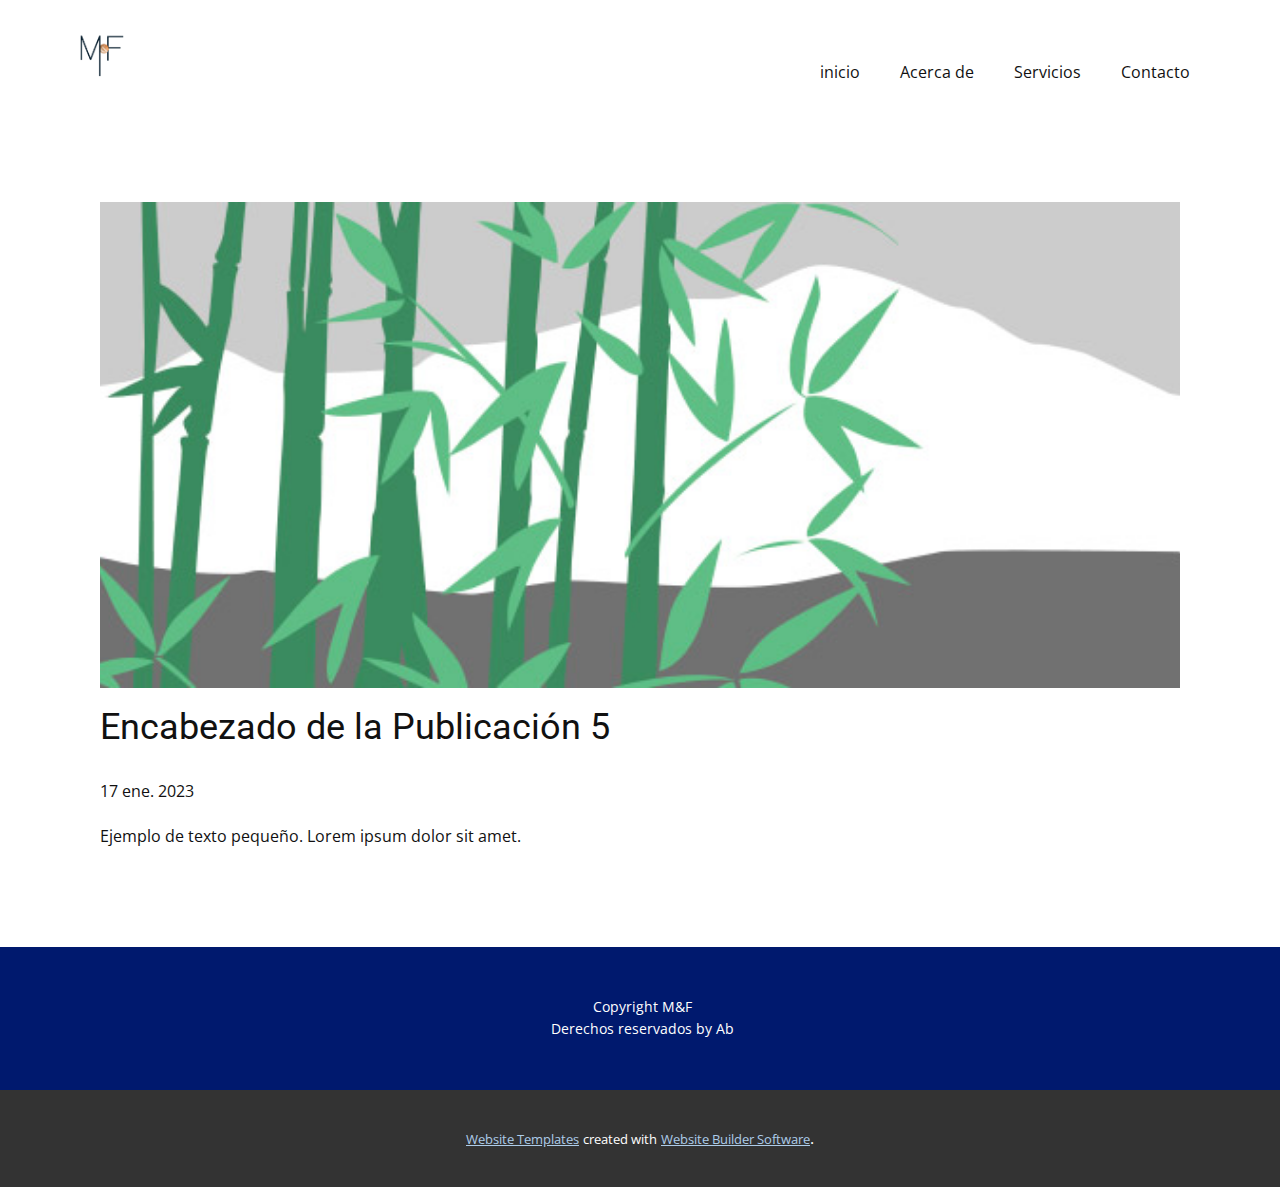
<file: blog/enviar-4.html>
<!DOCTYPE html>
<html style="font-size: 16px;" lang="es"><head>
    <meta name="viewport" content="width=device-width, initial-scale=1.0">
    <meta charset="utf-8">
    <meta name="keywords" content="Encabezado de la Publicación 1">
    <meta name="description" content="">
    <title>Encabezado de la Publicación 5</title>
    <link rel="stylesheet" href="../nicepage.css" media="screen">
<link rel="stylesheet" href="../Post-Template.css" media="screen">
    <script class="u-script" type="text/javascript" src="../jquery.js" defer=""></script>
    <script class="u-script" type="text/javascript" src="../nicepage.js" defer=""></script>
    <meta name="generator" content="Nicepage 5.3.6, nicepage.com">
    <link id="u-theme-google-font" rel="stylesheet" href="https://fonts.googleapis.com/css?family=Roboto:100,100i,300,300i,400,400i,500,500i,700,700i,900,900i|Open+Sans:300,300i,400,400i,500,500i,600,600i,700,700i,800,800i">
    
    
    <script type="application/ld+json">{
		"@context": "http://schema.org",
		"@type": "Organization",
		"name": "Site1",
		"logo": "images/MfPNG.png"
}</script>
    <meta name="theme-color" content="#478ac9">
  </head>
  <body class="u-body u-xl-mode" data-lang="es"><header class="u-clearfix u-header u-white u-header" id="sec-e001"><div class="u-clearfix u-sheet u-sheet-1">
        <a href="../inicio.html" class="u-image u-logo u-image-1" data-image-width="4500" data-image-height="4500" title="inicio">
          <img src="../images/MfPNG.png" class="u-logo-image u-logo-image-1">
        </a>
        <nav class="u-menu u-menu-one-level u-offcanvas u-menu-1">
          <div class="menu-collapse" style="font-size: 1rem; letter-spacing: 0px;">
            <a class="u-button-style u-custom-left-right-menu-spacing u-custom-padding-bottom u-custom-top-bottom-menu-spacing u-nav-link u-text-active-palette-1-base u-text-hover-palette-2-base" href="#">
              <svg class="u-svg-link" viewBox="0 0 24 24"><use xmlns:xlink="http://www.w3.org/1999/xlink" xlink:href="#menu-hamburger"></use></svg>
              <svg class="u-svg-content" version="1.1" id="menu-hamburger" viewBox="0 0 16 16" x="0px" y="0px" xmlns:xlink="http://www.w3.org/1999/xlink" xmlns="http://www.w3.org/2000/svg"><g><rect y="1" width="16" height="2"></rect><rect y="7" width="16" height="2"></rect><rect y="13" width="16" height="2"></rect>
</g></svg>
            </a>
          </div>
          <div class="u-custom-menu u-nav-container">
            <ul class="u-nav u-unstyled u-nav-1"><li class="u-nav-item"><a class="u-button-style u-nav-link u-text-active-palette-1-base u-text-hover-palette-2-base" href="../inicio.html" style="padding: 10px 20px;">inicio</a>
</li><li class="u-nav-item"><a class="u-button-style u-nav-link u-text-active-palette-1-base u-text-hover-palette-2-base" href="../Acerca-de.html" style="padding: 10px 20px;">Acerca de</a>
</li><li class="u-nav-item"><a class="u-button-style u-nav-link u-text-active-palette-1-base u-text-hover-palette-2-base" href="../Servicios.html" style="padding: 10px 20px;">Servicios</a>
</li><li class="u-nav-item"><a class="u-button-style u-nav-link u-text-active-palette-1-base u-text-hover-palette-2-base" href="../Contacto.html" style="padding: 10px 20px;">Contacto</a>
</li></ul>
          </div>
          <div class="u-custom-menu u-nav-container-collapse">
            <div class="u-black u-container-style u-inner-container-layout u-opacity u-opacity-95 u-sidenav">
              <div class="u-inner-container-layout u-sidenav-overflow">
                <div class="u-menu-close"></div>
                <ul class="u-align-center u-nav u-popupmenu-items u-unstyled u-nav-2"><li class="u-nav-item"><a class="u-button-style u-nav-link" href="../inicio.html">inicio</a>
</li><li class="u-nav-item"><a class="u-button-style u-nav-link" href="../Acerca-de.html">Acerca de</a>
</li><li class="u-nav-item"><a class="u-button-style u-nav-link" href="../Servicios.html">Servicios</a>
</li><li class="u-nav-item"><a class="u-button-style u-nav-link" href="../Contacto.html">Contacto</a>
</li></ul>
              </div>
            </div>
            <div class="u-black u-menu-overlay u-opacity u-opacity-70"></div>
          </div>
        </nav>
      </div></header>
    <section class="u-align-center u-clearfix u-section-1" id="sec-a2b4">
      <div class="u-clearfix u-sheet u-valign-middle-md u-valign-middle-sm u-valign-middle-xs u-sheet-1"><!--post_details--><!--post_details_options_json--><!--{"source":""}--><!--/post_details_options_json--><!--blog_post-->
        <div class="u-container-style u-expanded-width u-post-details u-post-details-1">
          <div class="u-container-layout u-valign-middle u-container-layout-1"><!--blog_post_image-->
            <img alt="" class="u-blog-control u-expanded-width u-image u-image-default u-image-1" src="../images/68f64b9d.jpeg"><!--/blog_post_image--><!--blog_post_header-->
            <h2 class="u-blog-control u-text u-text-1">Encabezado de la Publicación 5</h2><!--/blog_post_header--><!--blog_post_metadata-->
            <div class="u-blog-control u-metadata u-metadata-1"><!--blog_post_metadata_date-->
              <span class="u-meta-date u-meta-icon">17 ene. 2023</span><!--/blog_post_metadata_date--><!--blog_post_metadata_category-->
              <!--/blog_post_metadata_category--><!--blog_post_metadata_comments-->
              <!--/blog_post_metadata_comments-->
            </div><!--/blog_post_metadata--><!--blog_post_content-->
            <div class="u-align-justify u-blog-control u-post-content u-text u-text-2 fr-view">
  Ejemplo de texto pequeño. Lorem ipsum dolor sit amet.
  </div><!--/blog_post_content-->
          </div>
        </div><!--/blog_post--><!--/post_details-->
      </div>
    </section>
    
    
    <footer class="u-align-center u-clearfix u-custom-color-4 u-footer u-footer" id="sec-1b52"><div class="u-clearfix u-sheet u-sheet-1">
        <p class="u-small-text u-text u-text-variant u-text-1">Copyright M&amp;F<br>Derechos reservados by Ab
        </p>
      </div></footer>
    <section class="u-backlink u-clearfix u-grey-80">
      <a class="u-link" href="https://nicepage.com/website-templates" target="_blank">
        <span>Website Templates</span>
      </a>
      <p class="u-text">
        <span>created with</span>
      </p>
      <a class="u-link" href="" target="_blank">
        <span>Website Builder Software</span>
      </a>. 
    </section>
  
</body></html>
</file>
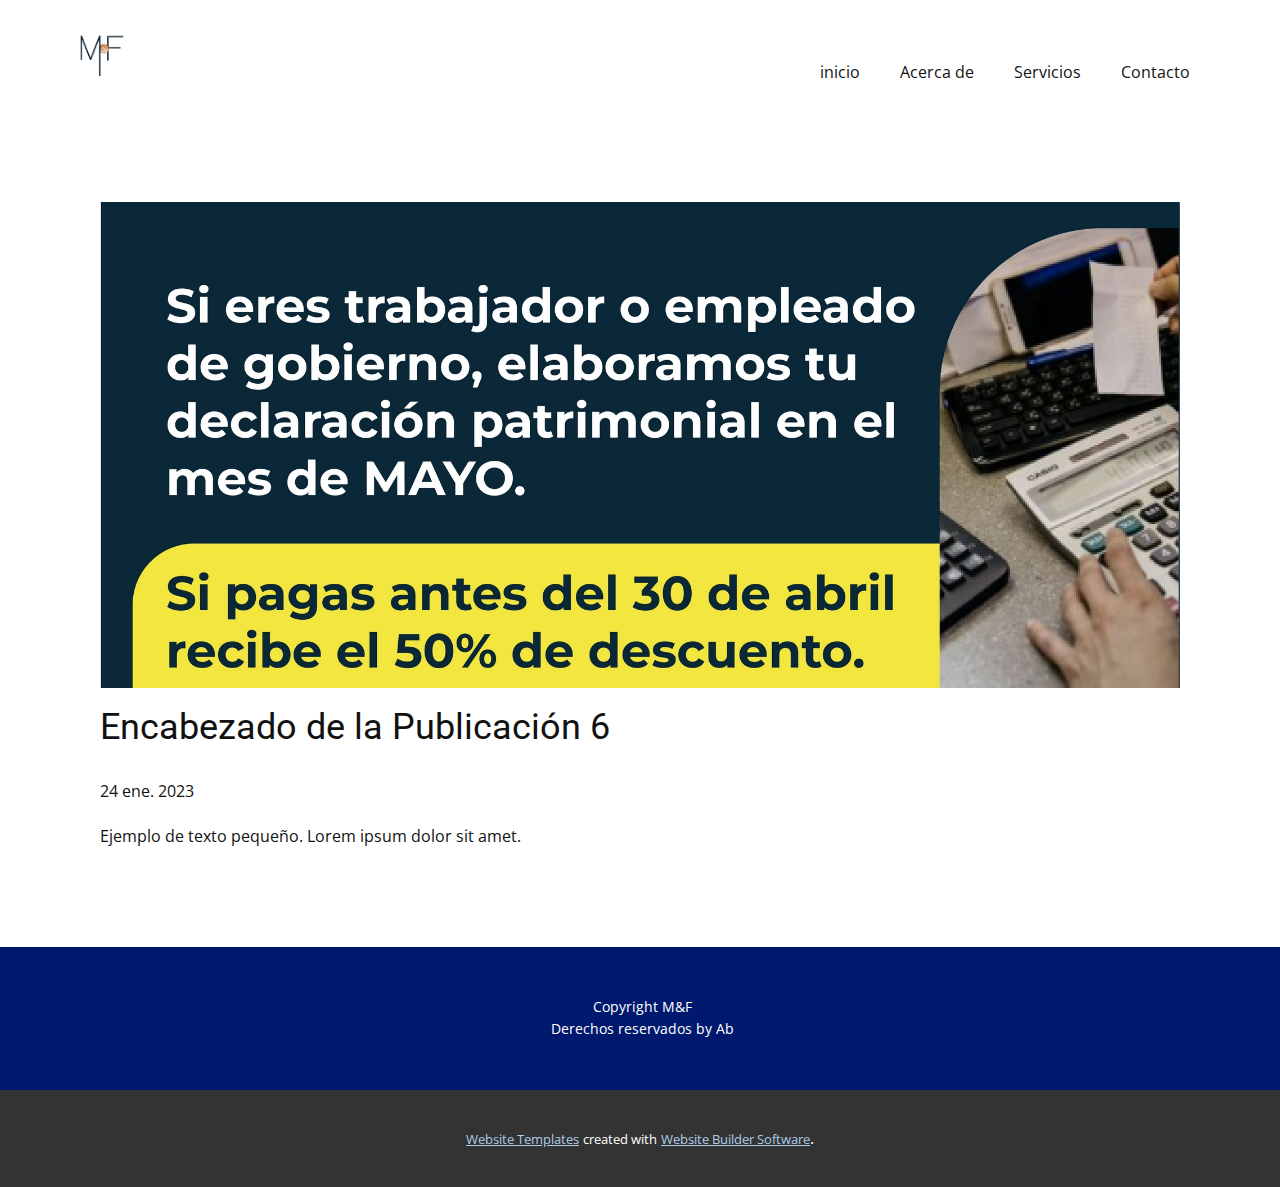
<file: blog/enviar-5.html>
<!DOCTYPE html>
<html style="font-size: 16px;" lang="es"><head>
    <meta name="viewport" content="width=device-width, initial-scale=1.0">
    <meta charset="utf-8">
    <meta name="keywords" content="Encabezado de la Publicación 1">
    <meta name="description" content="">
    <title>Encabezado de la Publicación 6</title>
    <link rel="stylesheet" href="../nicepage.css" media="screen">
<link rel="stylesheet" href="../Post-Template.css" media="screen">
    <script class="u-script" type="text/javascript" src="../jquery.js" defer=""></script>
    <script class="u-script" type="text/javascript" src="../nicepage.js" defer=""></script>
    <meta name="generator" content="Nicepage 5.3.6, nicepage.com">
    <link id="u-theme-google-font" rel="stylesheet" href="https://fonts.googleapis.com/css?family=Roboto:100,100i,300,300i,400,400i,500,500i,700,700i,900,900i|Open+Sans:300,300i,400,400i,500,500i,600,600i,700,700i,800,800i">
    
    
    <script type="application/ld+json">{
		"@context": "http://schema.org",
		"@type": "Organization",
		"name": "Site1",
		"logo": "images/MfPNG.png"
}</script>
    <meta name="theme-color" content="#478ac9">
  </head>
  <body class="u-body u-xl-mode" data-lang="es"><header class="u-clearfix u-header u-white u-header" id="sec-e001"><div class="u-clearfix u-sheet u-sheet-1">
        <a href="../inicio.html" class="u-image u-logo u-image-1" data-image-width="4500" data-image-height="4500" title="inicio">
          <img src="../images/MfPNG.png" class="u-logo-image u-logo-image-1">
        </a>
        <nav class="u-menu u-menu-one-level u-offcanvas u-menu-1">
          <div class="menu-collapse" style="font-size: 1rem; letter-spacing: 0px;">
            <a class="u-button-style u-custom-left-right-menu-spacing u-custom-padding-bottom u-custom-top-bottom-menu-spacing u-nav-link u-text-active-palette-1-base u-text-hover-palette-2-base" href="#">
              <svg class="u-svg-link" viewBox="0 0 24 24"><use xmlns:xlink="http://www.w3.org/1999/xlink" xlink:href="#menu-hamburger"></use></svg>
              <svg class="u-svg-content" version="1.1" id="menu-hamburger" viewBox="0 0 16 16" x="0px" y="0px" xmlns:xlink="http://www.w3.org/1999/xlink" xmlns="http://www.w3.org/2000/svg"><g><rect y="1" width="16" height="2"></rect><rect y="7" width="16" height="2"></rect><rect y="13" width="16" height="2"></rect>
</g></svg>
            </a>
          </div>
          <div class="u-custom-menu u-nav-container">
            <ul class="u-nav u-unstyled u-nav-1"><li class="u-nav-item"><a class="u-button-style u-nav-link u-text-active-palette-1-base u-text-hover-palette-2-base" href="../inicio.html" style="padding: 10px 20px;">inicio</a>
</li><li class="u-nav-item"><a class="u-button-style u-nav-link u-text-active-palette-1-base u-text-hover-palette-2-base" href="../Acerca-de.html" style="padding: 10px 20px;">Acerca de</a>
</li><li class="u-nav-item"><a class="u-button-style u-nav-link u-text-active-palette-1-base u-text-hover-palette-2-base" href="../Servicios.html" style="padding: 10px 20px;">Servicios</a>
</li><li class="u-nav-item"><a class="u-button-style u-nav-link u-text-active-palette-1-base u-text-hover-palette-2-base" href="../Contacto.html" style="padding: 10px 20px;">Contacto</a>
</li></ul>
          </div>
          <div class="u-custom-menu u-nav-container-collapse">
            <div class="u-black u-container-style u-inner-container-layout u-opacity u-opacity-95 u-sidenav">
              <div class="u-inner-container-layout u-sidenav-overflow">
                <div class="u-menu-close"></div>
                <ul class="u-align-center u-nav u-popupmenu-items u-unstyled u-nav-2"><li class="u-nav-item"><a class="u-button-style u-nav-link" href="../inicio.html">inicio</a>
</li><li class="u-nav-item"><a class="u-button-style u-nav-link" href="../Acerca-de.html">Acerca de</a>
</li><li class="u-nav-item"><a class="u-button-style u-nav-link" href="../Servicios.html">Servicios</a>
</li><li class="u-nav-item"><a class="u-button-style u-nav-link" href="../Contacto.html">Contacto</a>
</li></ul>
              </div>
            </div>
            <div class="u-black u-menu-overlay u-opacity u-opacity-70"></div>
          </div>
        </nav>
      </div></header>
    <section class="u-align-center u-clearfix u-section-1" id="sec-a2b4">
      <div class="u-clearfix u-sheet u-valign-middle-md u-valign-middle-sm u-valign-middle-xs u-sheet-1"><!--post_details--><!--post_details_options_json--><!--{"source":""}--><!--/post_details_options_json--><!--blog_post-->
        <div class="u-container-style u-expanded-width u-post-details u-post-details-1">
          <div class="u-container-layout u-valign-middle u-container-layout-1"><!--blog_post_image-->
            <img alt="" class="u-blog-control u-expanded-width u-image u-image-default u-image-1" src="../images/baner_MF61.jpg"><!--/blog_post_image--><!--blog_post_header-->
            <h2 class="u-blog-control u-text u-text-1">Encabezado de la Publicación 6</h2><!--/blog_post_header--><!--blog_post_metadata-->
            <div class="u-blog-control u-metadata u-metadata-1"><!--blog_post_metadata_date-->
              <span class="u-meta-date u-meta-icon">24 ene. 2023</span><!--/blog_post_metadata_date--><!--blog_post_metadata_category-->
              <!--/blog_post_metadata_category--><!--blog_post_metadata_comments-->
              <!--/blog_post_metadata_comments-->
            </div><!--/blog_post_metadata--><!--blog_post_content-->
            <div class="u-align-justify u-blog-control u-post-content u-text u-text-2 fr-view">
  Ejemplo de texto pequeño. Lorem ipsum dolor sit amet.
  </div><!--/blog_post_content-->
          </div>
        </div><!--/blog_post--><!--/post_details-->
      </div>
    </section>
    
    
    <footer class="u-align-center u-clearfix u-custom-color-4 u-footer u-footer" id="sec-1b52"><div class="u-clearfix u-sheet u-sheet-1">
        <p class="u-small-text u-text u-text-variant u-text-1">Copyright M&amp;F<br>Derechos reservados by Ab
        </p>
      </div></footer>
    <section class="u-backlink u-clearfix u-grey-80">
      <a class="u-link" href="https://nicepage.com/website-templates" target="_blank">
        <span>Website Templates</span>
      </a>
      <p class="u-text">
        <span>created with</span>
      </p>
      <a class="u-link" href="" target="_blank">
        <span>Website Builder Software</span>
      </a>. 
    </section>
  
</body></html>
</file>
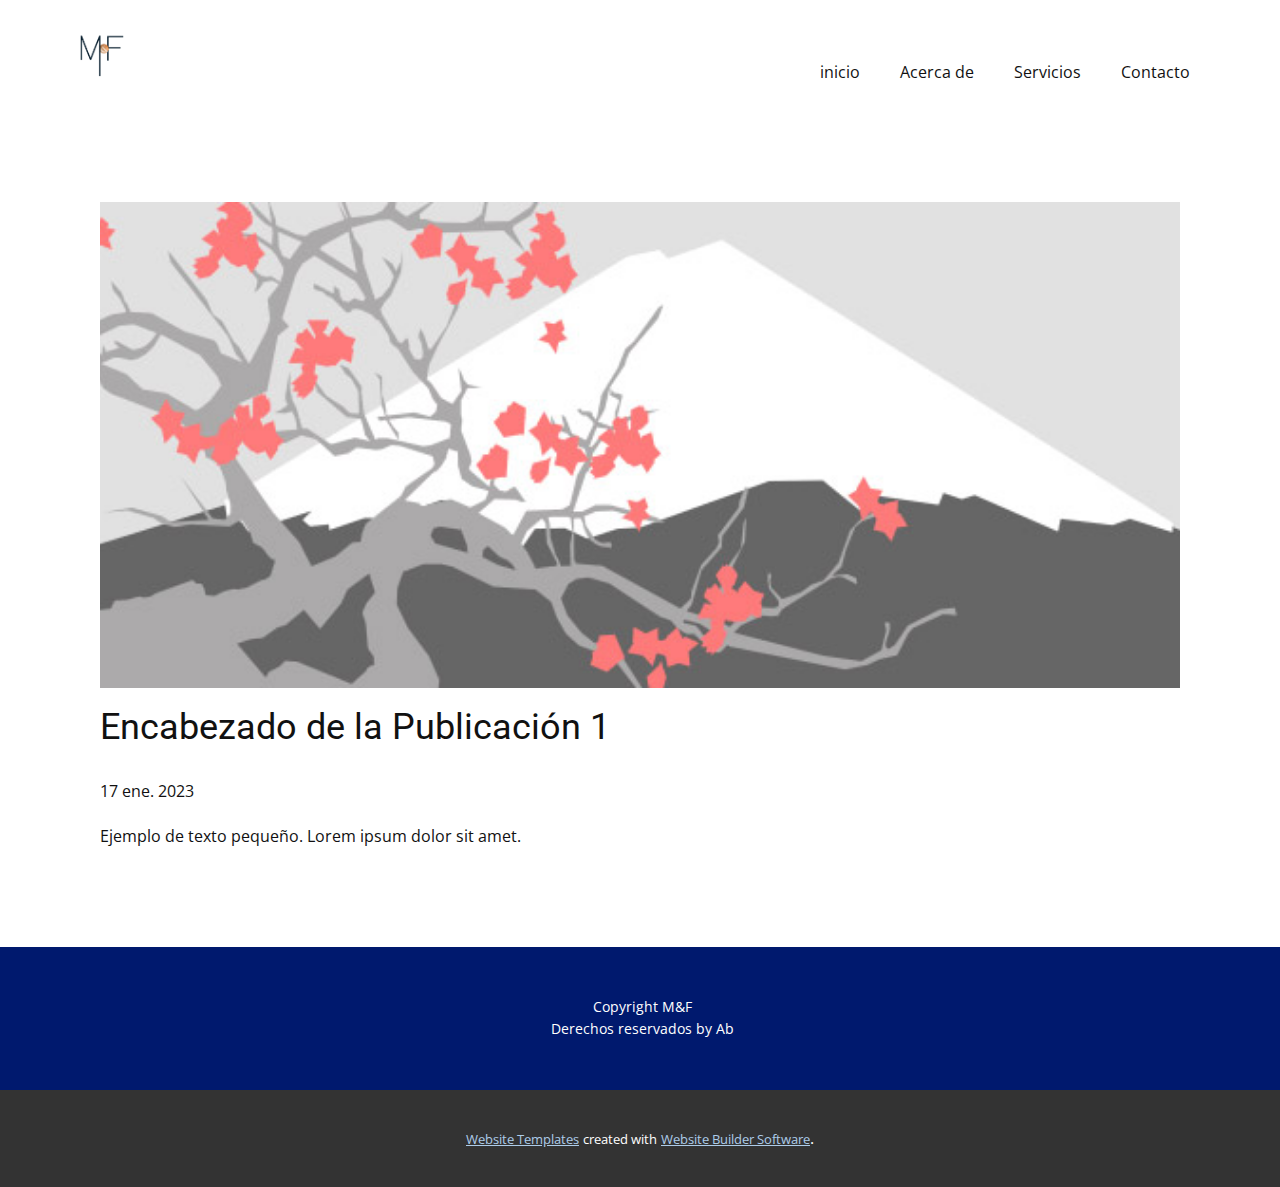
<file: blog/enviar.html>
<!DOCTYPE html>
<html style="font-size: 16px;" lang="es"><head>
    <meta name="viewport" content="width=device-width, initial-scale=1.0">
    <meta charset="utf-8">
    <meta name="keywords" content="Encabezado de la Publicación 1">
    <meta name="description" content="">
    <title>Encabezado de la Publicación 1</title>
    <link rel="stylesheet" href="../nicepage.css" media="screen">
<link rel="stylesheet" href="../Post-Template.css" media="screen">
    <script class="u-script" type="text/javascript" src="../jquery.js" defer=""></script>
    <script class="u-script" type="text/javascript" src="../nicepage.js" defer=""></script>
    <meta name="generator" content="Nicepage 5.3.6, nicepage.com">
    <link id="u-theme-google-font" rel="stylesheet" href="https://fonts.googleapis.com/css?family=Roboto:100,100i,300,300i,400,400i,500,500i,700,700i,900,900i|Open+Sans:300,300i,400,400i,500,500i,600,600i,700,700i,800,800i">
    
    
    <script type="application/ld+json">{
		"@context": "http://schema.org",
		"@type": "Organization",
		"name": "Site1",
		"logo": "images/MfPNG.png"
}</script>
    <meta name="theme-color" content="#478ac9">
  </head>
  <body class="u-body u-xl-mode" data-lang="es"><header class="u-clearfix u-header u-white u-header" id="sec-e001"><div class="u-clearfix u-sheet u-sheet-1">
        <a href="../inicio.html" class="u-image u-logo u-image-1" data-image-width="4500" data-image-height="4500" title="inicio">
          <img src="../images/MfPNG.png" class="u-logo-image u-logo-image-1">
        </a>
        <nav class="u-menu u-menu-one-level u-offcanvas u-menu-1">
          <div class="menu-collapse" style="font-size: 1rem; letter-spacing: 0px;">
            <a class="u-button-style u-custom-left-right-menu-spacing u-custom-padding-bottom u-custom-top-bottom-menu-spacing u-nav-link u-text-active-palette-1-base u-text-hover-palette-2-base" href="#">
              <svg class="u-svg-link" viewBox="0 0 24 24"><use xmlns:xlink="http://www.w3.org/1999/xlink" xlink:href="#menu-hamburger"></use></svg>
              <svg class="u-svg-content" version="1.1" id="menu-hamburger" viewBox="0 0 16 16" x="0px" y="0px" xmlns:xlink="http://www.w3.org/1999/xlink" xmlns="http://www.w3.org/2000/svg"><g><rect y="1" width="16" height="2"></rect><rect y="7" width="16" height="2"></rect><rect y="13" width="16" height="2"></rect>
</g></svg>
            </a>
          </div>
          <div class="u-custom-menu u-nav-container">
            <ul class="u-nav u-unstyled u-nav-1"><li class="u-nav-item"><a class="u-button-style u-nav-link u-text-active-palette-1-base u-text-hover-palette-2-base" href="../inicio.html" style="padding: 10px 20px;">inicio</a>
</li><li class="u-nav-item"><a class="u-button-style u-nav-link u-text-active-palette-1-base u-text-hover-palette-2-base" href="../Acerca-de.html" style="padding: 10px 20px;">Acerca de</a>
</li><li class="u-nav-item"><a class="u-button-style u-nav-link u-text-active-palette-1-base u-text-hover-palette-2-base" href="../Servicios.html" style="padding: 10px 20px;">Servicios</a>
</li><li class="u-nav-item"><a class="u-button-style u-nav-link u-text-active-palette-1-base u-text-hover-palette-2-base" href="../Contacto.html" style="padding: 10px 20px;">Contacto</a>
</li></ul>
          </div>
          <div class="u-custom-menu u-nav-container-collapse">
            <div class="u-black u-container-style u-inner-container-layout u-opacity u-opacity-95 u-sidenav">
              <div class="u-inner-container-layout u-sidenav-overflow">
                <div class="u-menu-close"></div>
                <ul class="u-align-center u-nav u-popupmenu-items u-unstyled u-nav-2"><li class="u-nav-item"><a class="u-button-style u-nav-link" href="../inicio.html">inicio</a>
</li><li class="u-nav-item"><a class="u-button-style u-nav-link" href="../Acerca-de.html">Acerca de</a>
</li><li class="u-nav-item"><a class="u-button-style u-nav-link" href="../Servicios.html">Servicios</a>
</li><li class="u-nav-item"><a class="u-button-style u-nav-link" href="../Contacto.html">Contacto</a>
</li></ul>
              </div>
            </div>
            <div class="u-black u-menu-overlay u-opacity u-opacity-70"></div>
          </div>
        </nav>
      </div></header>
    <section class="u-align-center u-clearfix u-section-1" id="sec-a2b4">
      <div class="u-clearfix u-sheet u-valign-middle-md u-valign-middle-sm u-valign-middle-xs u-sheet-1"><!--post_details--><!--post_details_options_json--><!--{"source":""}--><!--/post_details_options_json--><!--blog_post-->
        <div class="u-container-style u-expanded-width u-post-details u-post-details-1">
          <div class="u-container-layout u-valign-middle u-container-layout-1"><!--blog_post_image-->
            <img alt="" class="u-blog-control u-expanded-width u-image u-image-default u-image-1" src="../images/0fd3416c.jpeg"><!--/blog_post_image--><!--blog_post_header-->
            <h2 class="u-blog-control u-text u-text-1">Encabezado de la Publicación 1</h2><!--/blog_post_header--><!--blog_post_metadata-->
            <div class="u-blog-control u-metadata u-metadata-1"><!--blog_post_metadata_date-->
              <span class="u-meta-date u-meta-icon">17 ene. 2023</span><!--/blog_post_metadata_date--><!--blog_post_metadata_category-->
              <!--/blog_post_metadata_category--><!--blog_post_metadata_comments-->
              <!--/blog_post_metadata_comments-->
            </div><!--/blog_post_metadata--><!--blog_post_content-->
            <div class="u-align-justify u-blog-control u-post-content u-text u-text-2 fr-view">
  Ejemplo de texto pequeño. Lorem ipsum dolor sit amet.
  </div><!--/blog_post_content-->
          </div>
        </div><!--/blog_post--><!--/post_details-->
      </div>
    </section>
    
    
    <footer class="u-align-center u-clearfix u-custom-color-4 u-footer u-footer" id="sec-1b52"><div class="u-clearfix u-sheet u-sheet-1">
        <p class="u-small-text u-text u-text-variant u-text-1">Copyright M&amp;F<br>Derechos reservados by Ab
        </p>
      </div></footer>
    <section class="u-backlink u-clearfix u-grey-80">
      <a class="u-link" href="https://nicepage.com/website-templates" target="_blank">
        <span>Website Templates</span>
      </a>
      <p class="u-text">
        <span>created with</span>
      </p>
      <a class="u-link" href="" target="_blank">
        <span>Website Builder Software</span>
      </a>. 
    </section>
  
</body></html>
</file>
